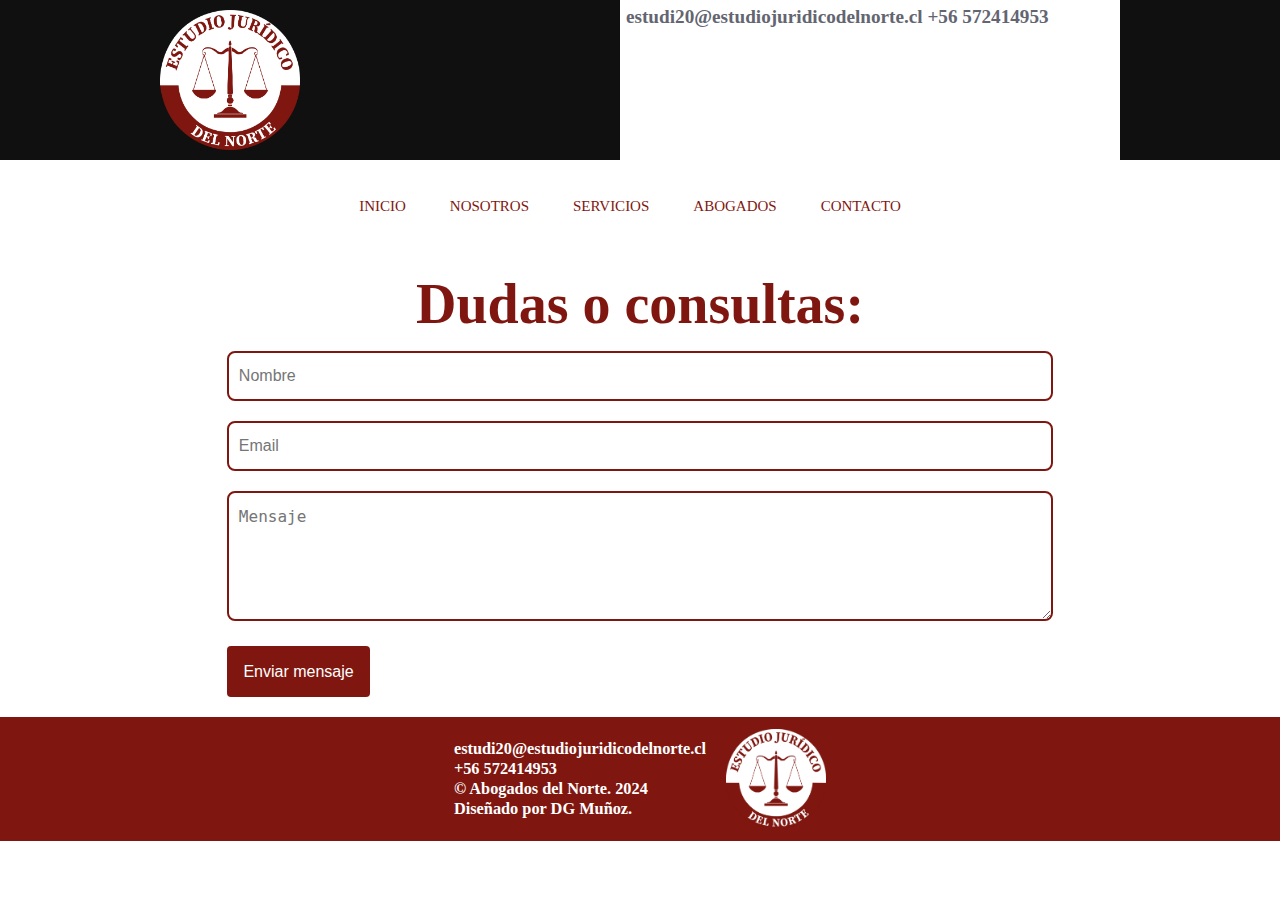
<file: contacto.html>
<!DOCTYPE html>
<html lang="es">
<head>
    <meta charset="UTF-8">
    <meta name="viewport" content="width=device-width, initial-scale=1.0">
    <title>Obersvatorio de Economía Circular de Tarpacá</title>
    <link rel="stylesheet" href="contacto.css">
    <link rel="shortcut icon" href="imagenes/Observatorio de Economía Circular de Tarapacá (PNG).png" type="image/x-icon">
</head>
<body>
    <header class="header">
        <div hrf="#" class="logo">
            <img class="logo_Obersvatorio" src="assets/Estudio juridico del Norte (PNG).png"
            alt="Logo principal" width="140px" height="140px">
        </div>
        <div class="col-lg-9">
            <div class="row bg-white border-bottom d-none d-lg-flex">
                <div class="col-lg-7 text-left">
                    <div class="h-100 d-inline-flex align-items-center py-2 px-3">
                        <i class="fa fa-envelope text-primary mr-2"></i>
                        <h1>estudi20@estudiojuridicodelnorte.cl     +56 572414953</h1>
                    </div>
                </div>
    </header>
    <nav class="menu">
        <menu class="menu_contenido">
            <ul class="ul_menu">
                <a class="header__menú__link" href="index.html"><input class="btn" id="btn-inicio" type="button" value="INICIO"></input></a>
                <a class="header__menú__link" href="nosotros.html"><input class="btn" id="btn-nosotros" type="button" value="NOSOTROS"></input></a>
                <a class="header__menú__link" href="servicios.html"><input class="btn" id="btn-servicios" type="button" value="SERVICIOS"></input></a>
                <a class="header__menú__link" href="abogados.html"><input class="btn" id="btn-investigadores" type="button" value="ABOGADOS"></input></a>
                <a class="header__menú__link" href="contacto.html"><input class="btn" id="btn-contacto" type="button" value="CONTACTO"></input></a>
            </ul  class="ul_menu">
        </menu>
    </nav>
    </header>

    <div class="Contenido_central">
        <div class="contenido-contacto">
            <div class="info-contacto">
                <form action="https://mail.google.com/mail/u/0/?hl=es#inbox/FMfcgzQVzFNjGwbXRwHNvhDhVmlLCmXs" method="post" autocomplete="off">
                    <h1><title class="Título_contenido">Dudas o consultas:</title></h1>
                    <input type="text" name="nombre"
                    placeholder="Nombre"
                    class="campo">
                    <input type="text" name="gmail"
                    placeholder="Email"
                    class="campo">
                    <textarea name="mensaje"
                    placeholder="Mensaje"></textarea>

                    <input class="btn_enviar" type="submit" id="btn-enviar" type="button" name="enviar" value="Enviar mensaje"></input>
                </form> 
            </div>

            
        </div>
   
    </div>
    
</body>

<footer class="footer">
    <div class="contenido_footer">
        <h2 class="footer_text_contenido">
            <div class="derechos_de_autor_text">
                <h1><p class="p_footer">estudi20@estudiojuridicodelnorte.cl</p>
                    <p class="p_footer">+56 572414953</p>
                    <p class="p_footer">© Abogados del Norte. 2024</p>
                    <p class="p_footer">Diseñado por DG Muñoz.</p>
                </h1>
            </div>
            <img class="presentación__logo__pastel" src="assets/Estudio juridico del Norte (PNG).png" alt="Logo">

        </h2>
    </div>
</footer>
</html>
</file>
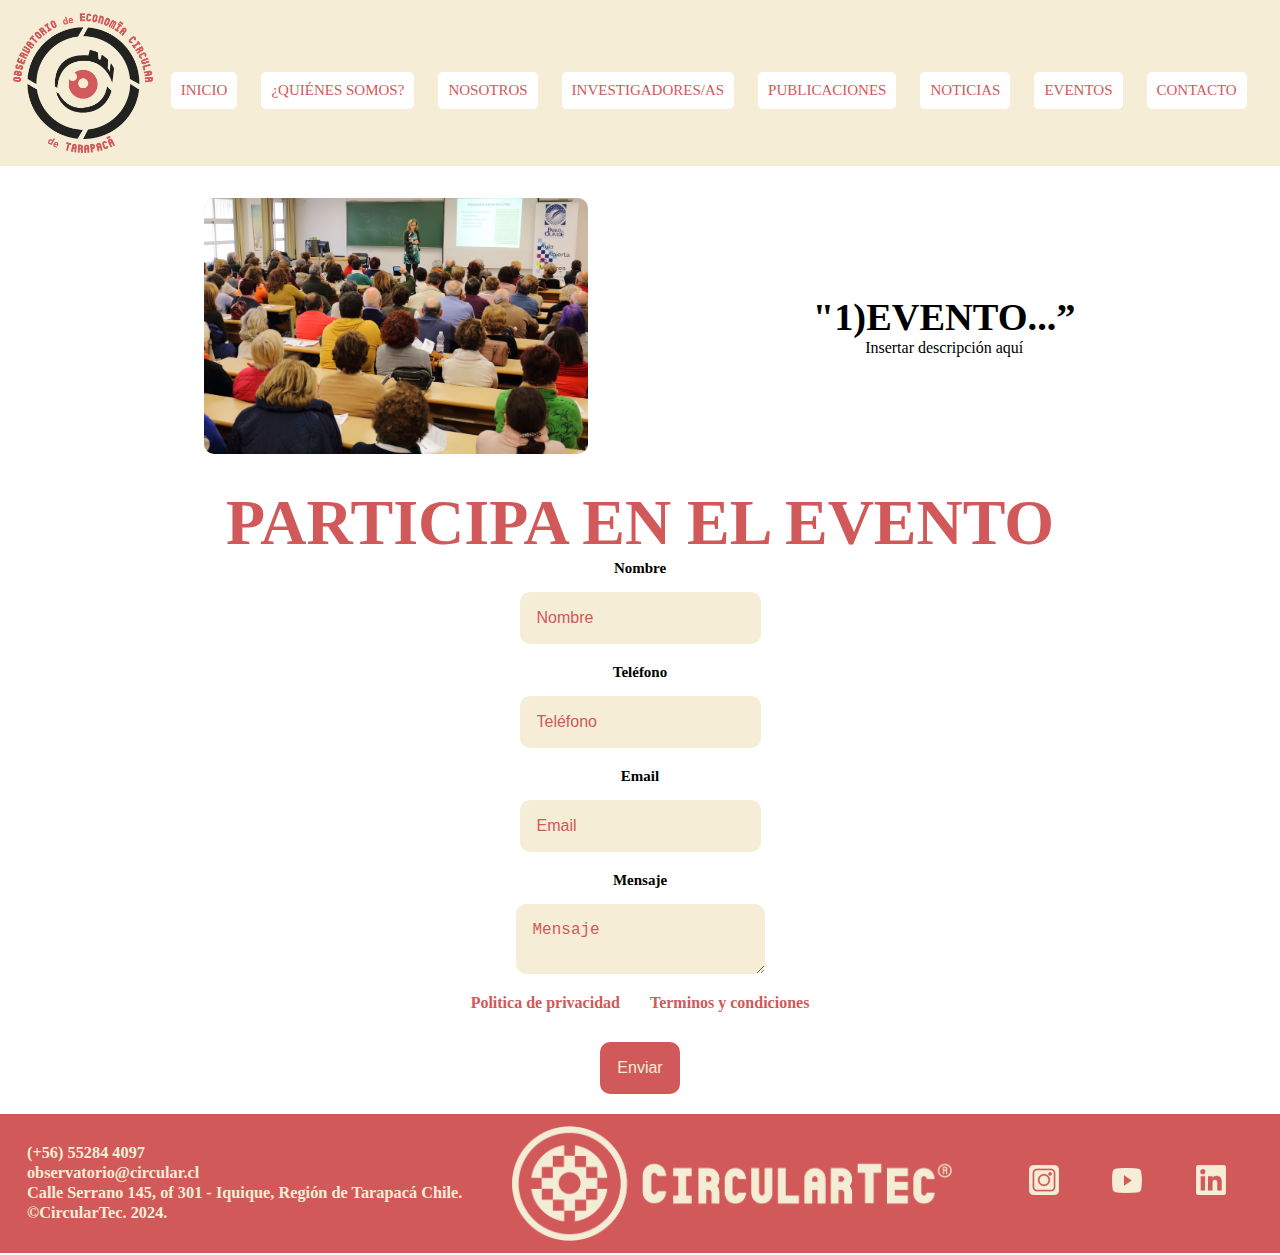
<file: eventos.html>
<!DOCTYPE html>
<html lang="es">
<head>
    <meta charset="UTF-8">
    <meta name="viewport" content="width=device-width, initial-scale=1.0">
    <title>Obersvatorio de Economía Circular de Tarpacá</title>
    <link rel="stylesheet" href="eventos.css">
    <link rel="shortcut icon" href="imagenes/Observatorio de Economía Circular de Tarapacá (PNG).png" type="image/x-icon">
</head>
<body>
    <header class="header">
        <div hrf="#" class="logo">
            <img class="logo_Obersvatorio" src="imagenes/Observatorio de Economía Circular de Tarapacá (PNG).png" 
            alt="Logo principal" width="140px" height="140px">
        </div>
        <nav class="menu">
            <menu class="menu_contenido">
                <ul class="ul_menu">
                    <a class="header__menú__link" href="index.html"><input class="btn" id="btn-inicio" type="button" value="INICIO"></input></a>
                    <a class="header__menú__link" href="quienes somos.html"><input class="btn" id="btn-inico" type="button" value="¿QUIÉNES SOMOS?"></input></a>
                    <a class="header__menú__link" href="nosotros.html"><input class="btn" id="btn-nosotros" type="button" value="NOSOTROS"></input></a>
                    <a class="header__menú__link" href="investigadores.html"><input class="btn" id="btn-investigadores" type="button" value="INVESTIGADORES/AS"></input></a>
                    <a class="header__menú__link" href="publicaciones.html"><input class="btn" id="btn-publicaciones" type="button" value="PUBLICACIONES"></input></a>
                    <a class="header__menú__link" href="noticias.html"><input class="btn" id="btn-noticias" type="button" value="NOTICIAS"></input></a>
                    <a class="header__menú__link" href="eventos.html"><input class="btn" id="btn-eventos" type="button" value="EVENTOS"></input></a>
                    <a class="header__menú__link" href="contacto.html"><input class="btn" id="btn-contacto" type="button" value="CONTACTO"></input></a>
                </ul  class="ul_menu">
            </menu>
        </nav>
    </header>

    <div class="Contenido_de_lado">

        <div class="contenido">

            <img class="imagen" src="imagenes/Seminario.jpeg" alt="Imagen del Seminario">
            <div>
                <h1><strong class="Titulo_evento">"1)EVENTO...”</strong></h1>
                <p class="Parrafo_evento">Insertar descripción aquí</p>
            </div>

        </div>

    
    </div>

    <div class="Contenido_de_lado_Postulaciones">

        <div class="contenido">

        </div>

    </div>


        <section class="presentación_contenido">
        
            <div>
                <h1><title class="Título_contenido">PARTICIPA EN EL EVENTO</title></h1>
            </div>
        </section>

        <div class="Contenido_de_lado_Postulaciones">

            <div class="contenido">
<form class="form_Participa" action="https://mail.google.com/mail/u/0/?hl=es#inbox/FMfcgzQVzFNjGwbXRwHNvhDhVmlLCmXs" method="post">
    <h1><strong><tittle class="Título_Postulaciones"></tittle></strong></h1>

    <div class="input-group">

        <label form="nombre">Nombre</label>
        <input type="text" name="nombre" id="nombre" placeholder="Nombre">

        <label form="nombre">Teléfono</label>
        <input type="tel" name="phone" id="phone" placeholder="Teléfono">

        <label form="email">Email</label>
        <input type="email" name="email" id="email" placeholder="Email">

        <label form="Mensaje">Mensaje</label>
        <textarea type="message" name="message" id="menssage" placeholder="Mensaje"></textarea>
        
        <div class="form-text">
            <a href="#">Politica de privacidad</a>
            <a href="#">Terminos y condiciones</a>
        </div>
        <input class="btn_enviar" type="submit" value="Enviar">

        <input type="hidden" name="_next" value="http://127.0.0.1:5500/eventos.html?nombre=&phone=&email=&message=#">
        <input type="hidden" name="_captcha" value="falso">
    </div>
</form>

            </div>
    
    
</body>

<footer class="footer">
    <div class="contenido_footer">
        <h2 class="footer_text_contenido">
            <div class="derechos_de_autor_text">
                <h1><p class="p_footer">(+56) 55284 4097</p>
                    <p class="p_footer">observatorio@circular.cl</p>
                    <p class="p_footer">Calle Serrano 145, of 301 - Iquique, Región de Tarapacá Chile.</p>
                    <p class="p_footer">©CircularTec. 2024.</p>
                </h1>
            </div>
            <img class="presentación__logo__pastel" src="imagenes/Logo-circulartec-(Color pastel).png" alt="Logo circulartec">
            <div class="presentación__enlaces__iconos">
                <a href="https://www.instagram.com/circulartec/">
                    <img src="imagenes/iconos/Instagram (color pastel).png" alt="Instagram icono" width="30x" height="30px"></a>
                    <a href="https://www.youtube.com/@CircularTec">
                    <img src="imagenes/iconos/youtube (color pastel).png" alt="Youtube icono" width="30px" height="25px"></a>
                    <a href="https://www.linkedin.com/company/circulartecchile/posts/?feedView=all">
                    <img src="imagenes/iconos/linkedin (color pastel).png" alt="Linkedin icono" width="30px" height="30px"></a>
            </div>
        </h2>
    </div>
</footer>

</html>
</file>
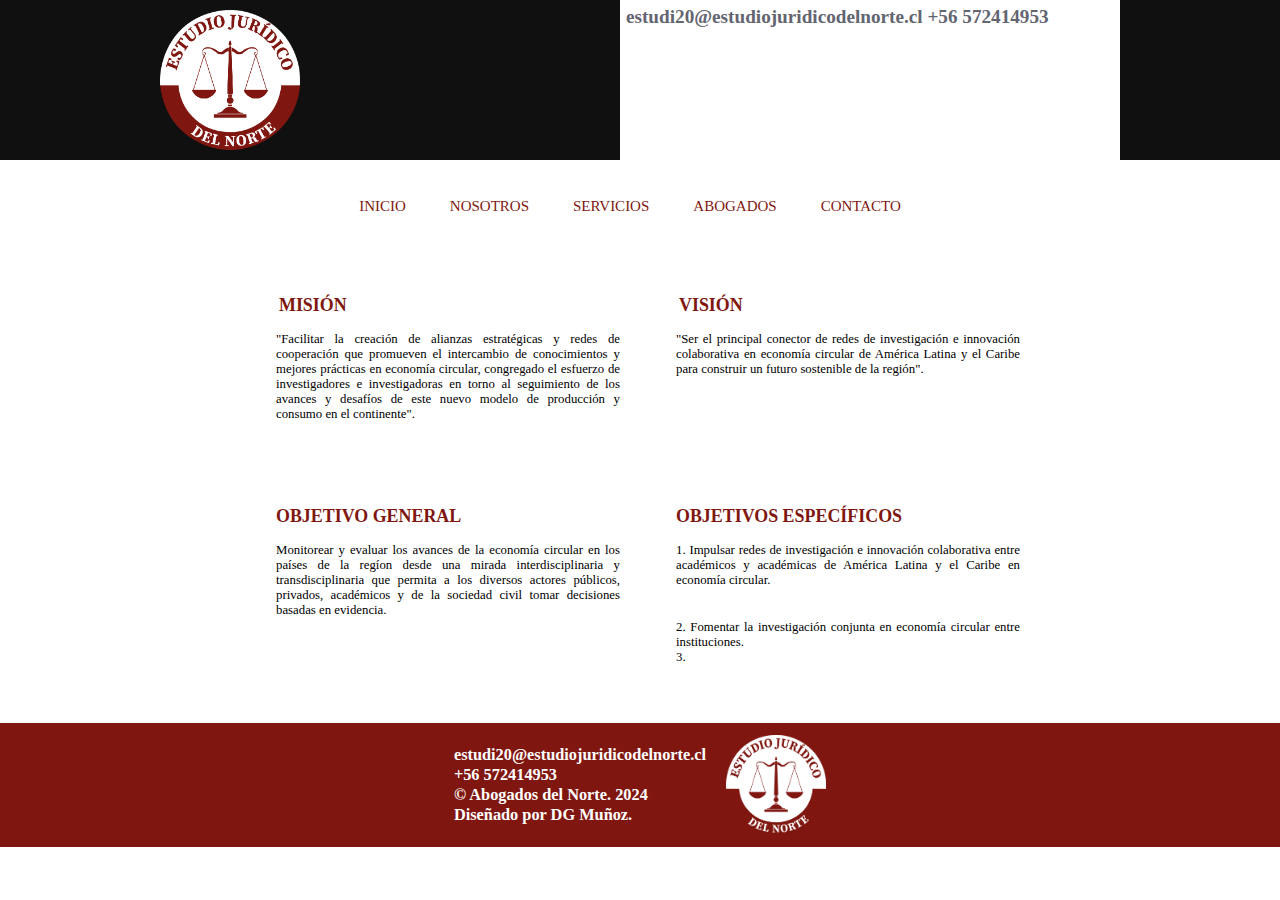
<file: nosotros.html>
<!DOCTYPE html>
<html lang="es">
<head>
    <meta charset="UTF-8">
    <meta name="viewport" content="width=device-width, initial-scale=1.0">
    <title>Obersvatorio de Economía Circular de Tarpacá</title>
    <link rel="stylesheet" href="nosotros.css">
    <link rel="shortcut icon" href="assets/Estudio juridico del Norte (PNG).png" type="image/x-icon">
</head>
<body>
    <header class="header">
        <div hrf="#" class="logo">
            <img class="logo_Obersvatorio" src="assets/Estudio juridico del Norte (PNG).png"
            alt="Logo principal" width="140px" height="140px">
        </div>
        <div class="col-lg-9">
            <div class="row bg-white border-bottom d-none d-lg-flex">
                <div class="col-lg-7 text-left">
                    <div class="h-100 d-inline-flex align-items-center py-2 px-3">
                        <i class="fa fa-envelope text-primary mr-2"></i>
                        <h1>estudi20@estudiojuridicodelnorte.cl     +56 572414953</h1>
                    </div>
                </div>
    </header>
    <nav class="menu">
        <menu class="menu_contenido">
            <ul class="ul_menu">
                <a class="header__menú__link" href="index.html"><input class="btn" id="btn-inicio" type="button" value="INICIO"></input></a>
                <a class="header__menú__link" href="nosotros.html"><input class="btn" id="btn-nosotros" type="button" value="NOSOTROS"></input></a>
                <a class="header__menú__link" href="servicios.html"><input class="btn" id="btn-servicios" type="button" value="SERVICIOS"></input></a>
                <a class="header__menú__link" href="abogados.html"><input class="btn" id="btn-investigadores" type="button" value="ABOGADOS"></input></a>
                <a class="header__menú__link" href="contacto.html"><input class="btn" id="btn-contacto" type="button" value="CONTACTO"></input></a>
            </ul  class="ul_menu">
        </menu>
    </nav>
    
    <div class="Contenido_nosotros">
        <div class="contenedor_nosotros_1">

            <div class="text_contenido_1">
                <div class="text">
                    <h1><title class="Título_contenido">MISIÓN</title></h1>
                    <p class="Párrafo_contenido">"Facilitar la creación de alianzas estratégicas y redes de cooperación que promueven el intercambio de conocimientos y mejores prácticas en economía circular,
                         congregado el esfuerzo de investigadores e investigadoras en torno al seguimiento de los avances y desafíos de este nuevo modelo de producción y consumo en el continente".</p>
                </div>
            </div>
    
            <div class="text_contenido_2">
                <div class="text">
                    <h1><title class="Título_contenido">VISIÓN</title></h1>
                    <p class="Párrafo_contenido">"Ser el principal conector de redes de investigación e innovación colaborativa en economía circular de América Latina y el Caribe para construir un futuro sostenible de la región".</p>
                </div>
            </div>
                
        </div>
    
    
        <div class="contenedor_nosotros_2">
    
            <div class="text_contenido_3">
                <div class="text">
                    <h1><tittle class="Título_contenido_2">OBJETIVO GENERAL</tittle></h1>
                    <p class="Párrafo_contenido_2">Monitorear y evaluar los avances de la economía circular en los países de la regíon desde una mirada
                        interdisciplinaria y transdisciplinaria que permita a los diversos actores públicos,
                        privados, académicos y de la sociedad civil tomar decisiones basadas en evidencia.</p>
                </div>
            </div>
            
    
            <div class="text_contenido_4">
                <div class="text">
                    <h1><tittle class="Título_contenido_2">OBJETIVOS ESPECÍFICOS</tittle></h1>
                    <p class="Párrafo_contenido_2">1. Impulsar redes de investigación e innovación colaborativa entre académicos y académicas de América Latina y
                        el Caribe en economía circular.</p><p>2. Fomentar la investigación conjunta en economía circular entre instituciones.</p><p>3.</p>
                </div>
            </div>
           
        </div>
    </div>
    
</body>


<footer class="footer">
    <div class="contenido_footer">
        <h2 class="footer_text_contenido">
            <div class="derechos_de_autor_text">
                <h1><p class="p_footer">estudi20@estudiojuridicodelnorte.cl</p>
                    <p class="p_footer">+56 572414953</p>
                    <p class="p_footer">© Abogados del Norte. 2024</p>
                    <p class="p_footer">Diseñado por DG Muñoz.</p>
                </h1>
            </div>
            <img class="presentación__logo__pastel" src="assets/Estudio juridico del Norte (PNG).png" alt="Logo">

        </h2>
    </div>
</footer>
</html>
</file>
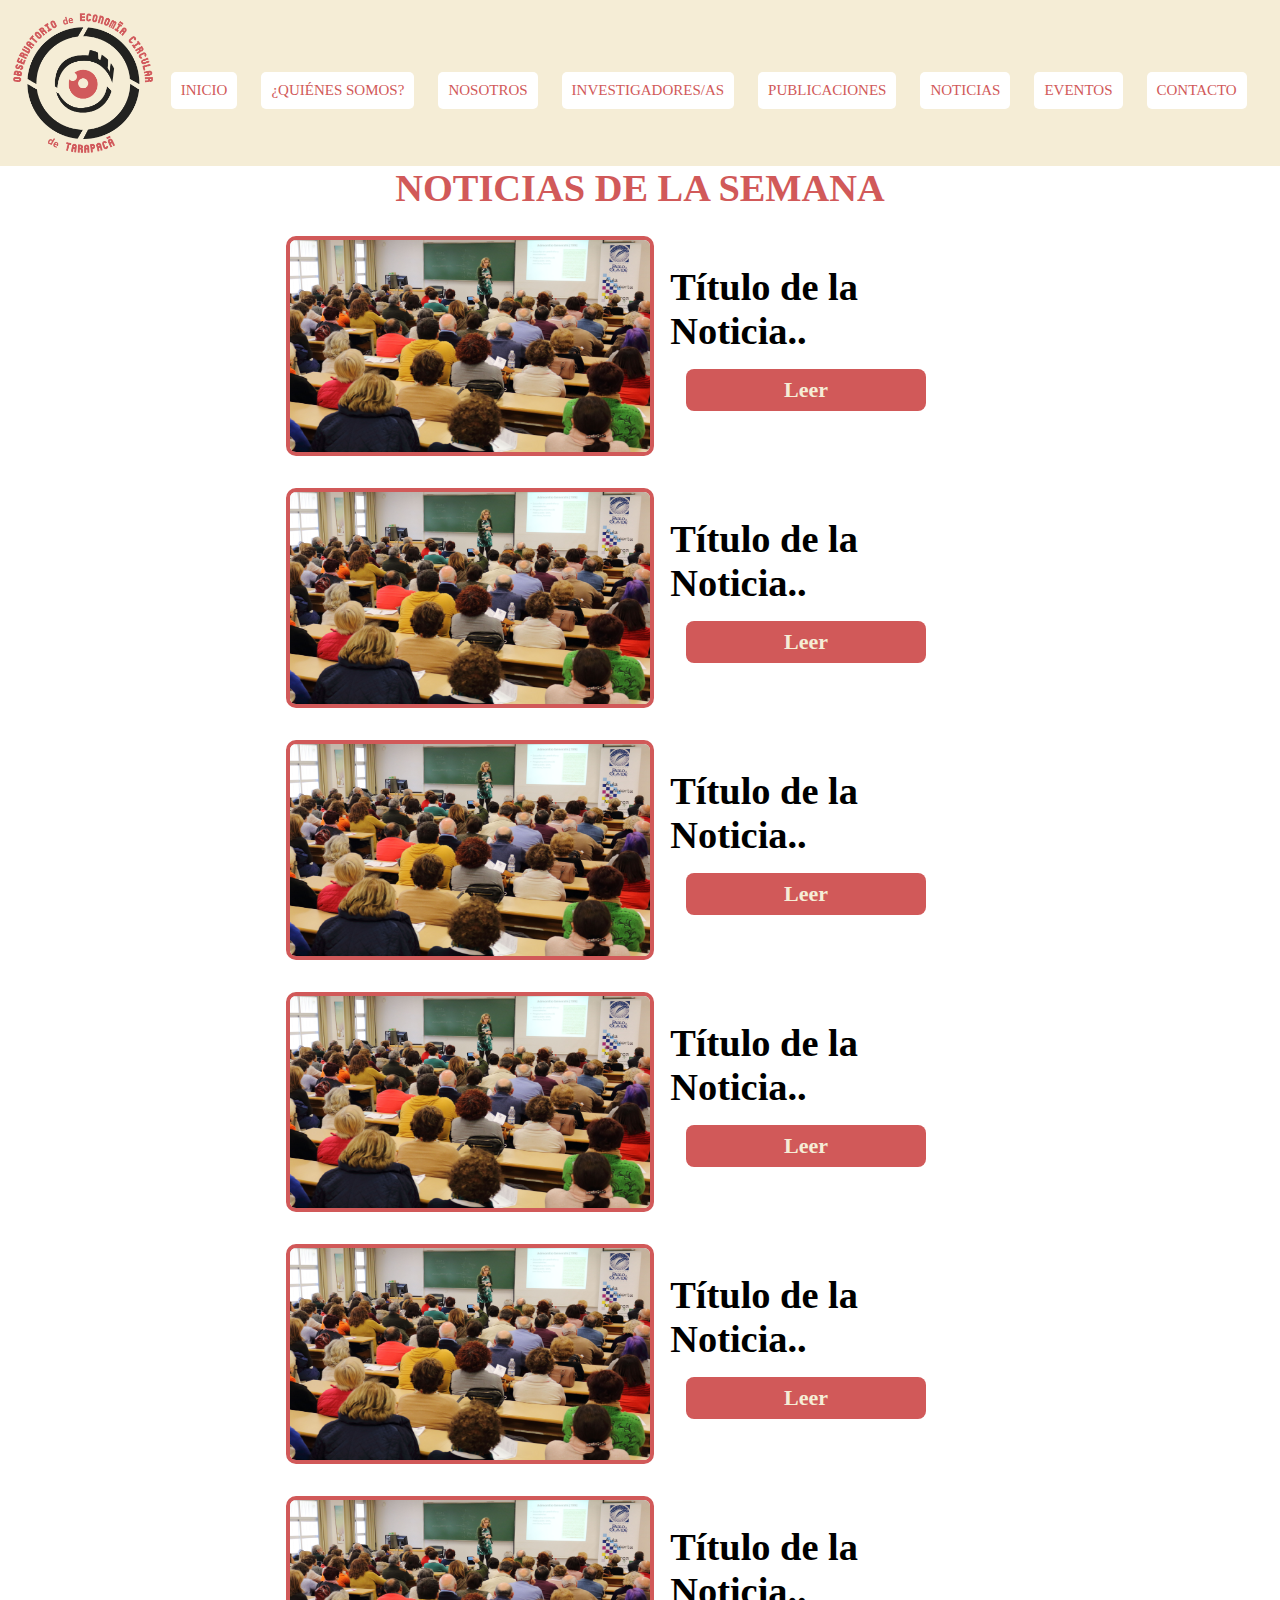
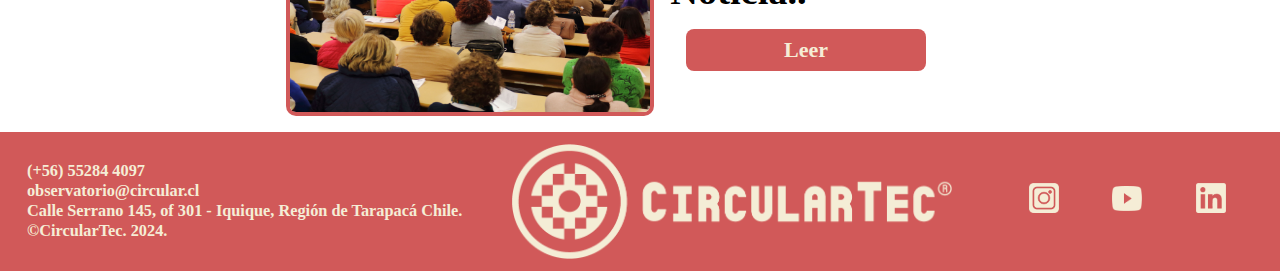
<file: noticias.html>
<!DOCTYPE html>
<html lang="es">
<head>
    <meta charset="UTF-8">
    <meta name="viewport" content="width=device-width, initial-scale=1.0">
    <title>Obersvatorio de Economía Circular de Tarpacá</title>
    <link rel="stylesheet" href="noticias.css">
    <link rel="shortcut icon" href="imagenes/Observatorio de Economía Circular de Tarapacá (PNG).png" type="image/x-icon">
</head>
<body>
    <header class="header">
        <div hrf="#" class="logo">
            <img class="logo_Obersvatorio" src="imagenes/Observatorio de Economía Circular de Tarapacá (PNG).png" 
            alt="Logo principal" width="140px" height="140px">
        </div>
        <nav class="menu">
            <menu class="menu_contenido">
                <ul class="ul_menu">
                    <a class="header__menú__link" href="index.html"><input class="btn" id="btn-inicio" type="button" value="INICIO"></input></a>
                    <a class="header__menú__link" href="quienes somos.html"><input class="btn" id="btn-inico" type="button" value="¿QUIÉNES SOMOS?"></input></a>
                    <a class="header__menú__link" href="nosotros.html"><input class="btn" id="btn-nosotros" type="button" value="NOSOTROS"></input></a>
                    <a class="header__menú__link" href="investigadores.html"><input class="btn" id="btn-investigadores" type="button" value="INVESTIGADORES/AS"></input></a>
                    <a class="header__menú__link" href="publicaciones.html"><input class="btn" id="btn-publicaciones" type="button" value="PUBLICACIONES"></input></a>
                    <a class="header__menú__link" href="noticias.html"><input class="btn" id="btn-noticias" type="button" value="NOTICIAS"></input></a>
                    <a class="header__menú__link" href="eventos.html"><input class="btn" id="btn-eventos" type="button" value="EVENTOS"></input></a>
                    <a class="header__menú__link" href="contacto.html"><input class="btn" id="btn-contacto" type="button" value="CONTACTO"></input></a>
                </ul  class="ul_menu">
            </menu>
        </nav>
    </header>

    <span class="section-subtitulo"><h1><tittle class="Título_contenido">NOTICIAS DE LA SEMANA</tittle></h1></span>
<h2 class="Subtítulo_contenido"></h2>
<section class="menu_contenido_th-grid" id="menú">
<div class="Contenido_de_lado_1">

    
    <nav class="menú_ver">
        <ul class="menú_horizontal">
            <img class="imagen" src="imagenes/Seminario.jpeg" alt="Imagen de noticias">
            <li><div class="párrafo">
                <h1><strong class="titulo_noticia">Título de la Noticia..</strong></h1>
                <a href="#"><button class="btn_Ver"><h1 class="btn_Ver_nombre"><strong>Leer</strong></h1></button></a>
                <ul class="menú_vertical">
                    <li><a href="#">Subtítulo<p>Fecha de publicación...</p>
                    <p>Párrafo de descripción...</p></a></li>
                </ul>
            </div></li>
        </ul>
    </nav>

    <nav class="menú_ver">
        <ul class="menú_horizontal">
            <img class="imagen" src="imagenes/Seminario.jpeg" alt="Imagen de noticias">
            <li><div class="párrafo">
                <h1><strong class="titulo_noticia">Título de la Noticia..</strong></h1>
                <a href="#"><button class="btn_Ver"><h1 class="btn_Ver_nombre"><strong>Leer</strong></h1></button></a>
                <ul class="menú_vertical">
                    <li><a href="#">Subtítulo<p>Fecha de publicación...</p>
                    <p>Párrafo de descripción...</p></a></li>
                </ul>
            </div></li>
        </ul>
    </nav>

    <nav class="menú_ver">
        <ul class="menú_horizontal">
            <img class="imagen" src="imagenes/Seminario.jpeg" alt="Imagen de noticias">
            <li><div class="párrafo">
                <h1><strong class="titulo_noticia">Título de la Noticia..</strong></h1>
                <a href="#"><button class="btn_Ver"><h1 class="btn_Ver_nombre"><strong>Leer</strong></h1></button></a>
                <ul class="menú_vertical">
                    <li><a href="#">Subtítulo<p>Fecha de publicación...</p>
                    <p>Párrafo de descripción...</p></a></li>
                </ul>
            </div></li>
        </ul>
    </nav>

    <nav class="menú_ver">
        <ul class="menú_horizontal">
            <img class="imagen" src="imagenes/Seminario.jpeg" alt="Imagen de noticias">
            <li><div class="párrafo">
                <h1><strong class="titulo_noticia">Título de la Noticia..</strong></h1>
                <a href="#"><button class="btn_Ver"><h1 class="btn_Ver_nombre"><strong>Leer</strong></h1></button></a>
                <ul class="menú_vertical">
                    <li><a href="#">Subtítulo<p>Fecha de publicación...</p>
                    <p>Párrafo de descripción...</p></a></li>
                </ul>
            </div></li>
        </ul>
    </nav>

    <nav class="menú_ver">
        <ul class="menú_horizontal">
            <img class="imagen" src="imagenes/Seminario.jpeg" alt="Imagen de noticias">
            <li><div class="párrafo">
                <h1><strong class="titulo_noticia">Título de la Noticia..</strong></h1>
                <a href="#"><button class="btn_Ver"><h1 class="btn_Ver_nombre"><strong>Leer</strong></h1></button></a>
                <ul class="menú_vertical">
                    <li><a href="#">Subtítulo<p>Fecha de publicación...</p>
                    <p>Párrafo de descripción...</p></a></li>
                </ul>
            </div></li>
        </ul>
    </nav>

    <nav class="menú_ver">
        <ul class="menú_horizontal">
            <img class="imagen" src="imagenes/Seminario.jpeg" alt="Imagen de noticias">
            <li><div class="párrafo">
                <h1><strong class="titulo_noticia">Título de la Noticia..</strong></h1>
                <a href="#"><button class="btn_Ver"><h1 class="btn_Ver_nombre"><strong>Leer</strong></h1></button></a>
                <ul class="menú_vertical">
                    <li><a href="#">Subtítulo<p>Fecha de publicación...</p>
                    <p>Párrafo de descripción...</p></a></li>
                </ul>
            </div></li>
        </ul>
    </nav>

</div>
</section>

    
</body>

<footer class="footer">
    <div class="contenido_footer">
        <h2 class="footer_text_contenido">
            <div class="derechos_de_autor_text">
                <h1><p class="p_footer">(+56) 55284 4097</p>
                    <p class="p_footer">observatorio@circular.cl</p>
                    <p class="p_footer">Calle Serrano 145, of 301 - Iquique, Región de Tarapacá Chile.</p>
                    <p class="p_footer">©CircularTec. 2024.</p>
                </h1>
            </div>
            <img class="presentación__logo__pastel" src="imagenes/Logo-circulartec-(Color pastel).png" alt="Logo circulartec">
            <div class="presentación__enlaces__iconos">
                <a href="https://www.instagram.com/circulartec/">
                    <img src="imagenes/iconos/Instagram (color pastel).png" alt="Instagram icono" width="30x" height="30px"></a>
                    <a href="https://www.youtube.com/@CircularTec">
                    <img src="imagenes/iconos/youtube (color pastel).png" alt="Youtube icono" width="30px" height="25px"></a>
                    <a href="https://www.linkedin.com/company/circulartecchile/posts/?feedView=all">
                    <img src="imagenes/iconos/linkedin (color pastel).png" alt="Linkedin icono" width="30px" height="30px"></a>
            </div>
        </h2>
    </div>
</footer>
</html>
</file>
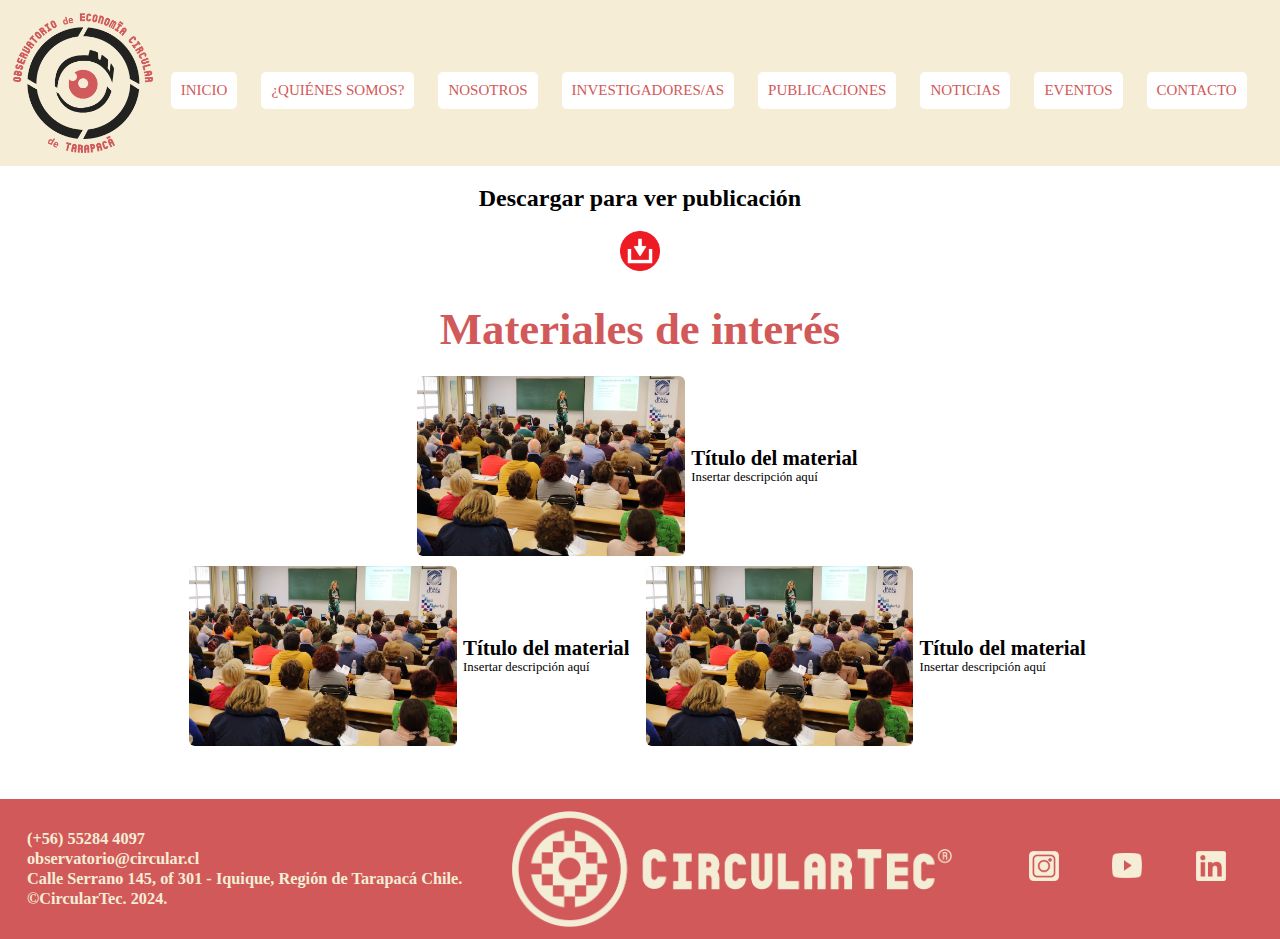
<file: publicaciones.html>
<!DOCTYPE html>
<html lang="es">
<head>
    <meta charset="UTF-8">
    <meta name="viewport" content="width=device-width, initial-scale=1.0">
    <title>Obersvatorio de Economía Circular de Tarpacá</title>
    <link rel="stylesheet" href="publicaciones.css">
    <link rel="shortcut icon" href="imagenes/Observatorio de Economía Circular de Tarapacá (PNG).png" type="image/x-icon">
</head>
<body>
    <header class="header">
        <div hrf="#" class="logo">
            <img class="logo_Obersvatorio" src="imagenes/Observatorio de Economía Circular de Tarapacá (PNG).png" 
            alt="Logo principal" width="140px" height="140px">
        </div>
        <nav class="menu">
            <menu class="menu_contenido">
                <ul class="ul_menu">
                    <a class="header__menú__link" href="index.html"><input class="btn" id="btn-inicio" type="button" value="INICIO"></input></a>
                    <a class="header__menú__link" href="quienes somos.html"><input class="btn" id="btn-inico" type="button" value="¿QUIÉNES SOMOS?"></input></a>
                    <a class="header__menú__link" href="nosotros.html"><input class="btn" id="btn-nosotros" type="button" value="NOSOTROS"></input></a>
                    <a class="header__menú__link" href="investigadores.html"><input class="btn" id="btn-investigadores" type="button" value="INVESTIGADORES/AS"></input></a>
                    <a class="header__menú__link" href="publicaciones.html"><input class="btn" id="btn-publicaciones" type="button" value="PUBLICACIONES"></input></a>
                    <a class="header__menú__link" href="noticias.html"><input class="btn" id="btn-noticias" type="button" value="NOTICIAS"></input></a>
                    <a class="header__menú__link" href="eventos.html"><input class="btn" id="btn-eventos" type="button" value="EVENTOS"></input></a>
                    <a class="header__menú__link" href="contacto.html"><input class="btn" id="btn-contacto" type="button" value="CONTACTO"></input></a>
                </ul  class="ul_menu">
            </menu>
        </nav>
    </header>

<h1><di class="Contenido_publicaciones">Descargar para ver publicación</di></h1>

<a class="Descargar_publicaciones_gratis" href="" value="Descargar listado de publicaciones">
    <img src="imagenes/iconos/descargar.png" alt="Descargar gratis"  width="40px" height="40px"></a>


        <div class="Contenido_de_lado">

        </div>

        <div>
            <h1><tittle class="Título_contenido_1">Materiales de interés</tittle></h1>
        </div>

        <div class="Contenido_de_lado_2">
            <div class="contenido_2">

                <img class="imagen_2" src="imagenes/Seminario.jpeg" alt="Imagen del Seminario">
                <div>
                    <h1 class="titulo_material"><strong>Título del material</strong></h1>
                    <p class="Parrafo_material">Insertar descripción aquí</p>
                </div>

            </div>

            <div class="contenido_2">

                <img class="imagen_2" src="imagenes/Seminario.jpeg" alt="Imagen del Seminario">
                <div>
                    <h1 class="titulo_material"><strong>Título del material</strong></h1>
                    <p  class="Parrafo_material">Insertar descripción aquí</p>
                </div>

            </div>

            <div class="contenido_2">

                <img class="imagen_2" src="imagenes/Seminario.jpeg" alt="Imagen del Seminario">
                <div>
                    <h1 class="titulo_material"><strong>Título del material</strong></h1>
                    <p class="Parrafo_material">Insertar descripción aquí</p>
                </div>

            </div>

        </div>

    
    
    
</body>

<footer class="footer">
    <div class="contenido_footer">
        <h2 class="footer_text_contenido">
            <div class="derechos_de_autor_text">
                <h1><p class="p_footer">(+56) 55284 4097</p>
                    <p class="p_footer">observatorio@circular.cl</p>
                    <p class="p_footer">Calle Serrano 145, of 301 - Iquique, Región de Tarapacá Chile.</p>
                    <p class="p_footer">©CircularTec. 2024.</p>
                </h1>
            </div>
            <img class="presentación__logo__pastel" src="imagenes/Logo-circulartec-(Color pastel).png" alt="Logo circulartec">
            <div class="presentación__enlaces__iconos">
                <a href="https://www.instagram.com/circulartec/">
                    <img src="imagenes/iconos/Instagram (color pastel).png" alt="Instagram icono" width="30x" height="30px"></a>
                    <a href="https://www.youtube.com/@CircularTec">
                    <img src="imagenes/iconos/youtube (color pastel).png" alt="Youtube icono" width="30px" height="25px"></a>
                    <a href="https://www.linkedin.com/company/circulartecchile/posts/?feedView=all">
                    <img src="imagenes/iconos/linkedin (color pastel).png" alt="Linkedin icono" width="30px" height="30px"></a>
            </div>
        </h2>
    </div>
</footer>

</html>
</file>
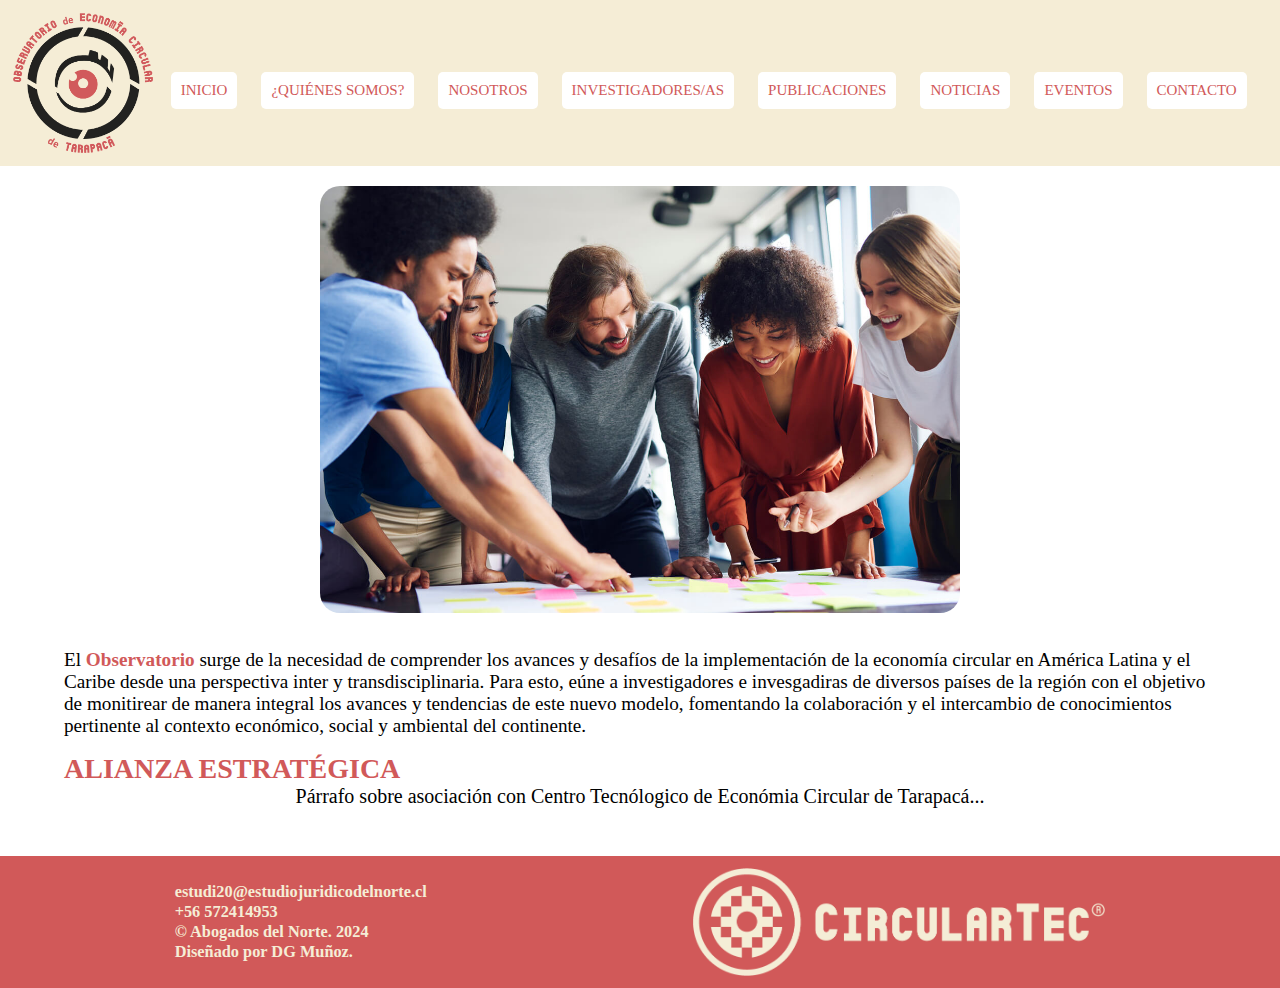
<file: quienes somos.html>
<!DOCTYPE html>
<html lang="es">
<head>
    <meta charset="UTF-8">
    <meta name="viewport" content="width=device-width, initial-scale=1.0">
    <title>Obersvatorio de Economía Circular de Tarpacá</title>
    <link rel="stylesheet" href="quienes somos.css">
    <link rel="shortcut icon" href="assets/Estudio juridico del Norte (PNG).png" type="image/x-icon">
</head>
<body>
    <header class="header">
        <div hrf="#" class="logo">
            <img class="logo_Obersvatorio" src="imagenes/Observatorio de Economía Circular de Tarapacá (PNG).png" 
            alt="Logo principal" width="140px" height="140px">
        </div>
        <nav class="menu">
            <menu class="menu_contenido">
                <ul class="ul_menu">
                    <a class="header__menú__link" href="index.html"><input class="btn" id="btn-inicio" type="button" value="INICIO"></input></a>
                    <a class="header__menú__link" href="quienes somos.html"><input class="btn" id="btn-inico" type="button" value="¿QUIÉNES SOMOS?"></input></a>
                    <a class="header__menú__link" href="nosotros.html"><input class="btn" id="btn-nosotros" type="button" value="NOSOTROS"></input></a>
                    <a class="header__menú__link" href="investigadores.html"><input class="btn" id="btn-investigadores" type="button" value="INVESTIGADORES/AS"></input></a>
                    <a class="header__menú__link" href="publicaciones.html"><input class="btn" id="btn-publicaciones" type="button" value="PUBLICACIONES"></input></a>
                    <a class="header__menú__link" href="noticias.html"><input class="btn" id="btn-noticias" type="button" value="NOTICIAS"></input></a>
                    <a class="header__menú__link" href="eventos.html"><input class="btn" id="btn-eventos" type="button" value="EVENTOS"></input></a>
                    <a class="header__menú__link" href="contacto.html"><input class="btn" id="btn-contacto" type="button" value="CONTACTO"></input></a>
                </ul  class="ul_menu">
            </menu>
        </nav>
    </header>

<section class="presentación_contenido_central">
    <div class="contenido_imagen_centrada">
        <img src="imagenes/trabajo-en-equipo.jpg" class="imagen_centrada" alt="imagen del equipo">
    </div>

    
        <div class="contenido_quienes_somos">
            <div class="contenido_párrafo">
                <p>El <strong class="Título-destaque">Observatorio</strong> surge de la necesidad de comprender los avances y desafíos de la implementación de la economía circular
                    en América Latina y el Caribe desde una perspectiva inter y transdisciplinaria. Para esto, eúne a investigadores e invesgadiras
                    de diversos países de la región con el objetivo de monitirear de manera integral los avances y tendencias de este nuevo modelo,
                    fomentando la colaboración y el intercambio de conocimientos pertinente al contexto económico, social y ambiental del continente.</p>
                </div>
        </div>

    
        <div class="contenido_alianza_estratégica">
            <div class="contenido_ae_título">
                <p><strong class="Título-destaque">ALIANZA ESTRATÉGICA</strong></p>
                <div class="contenido_ae_párrafo">
                    <p>Párrafo sobre asociación con Centro Tecnólogico de Económia Circular de Tarapacá...</p>
                </div>
                </div>
        </div>
</section>

</body>

<footer class="footer">
    <div class="contenido_footer">
        <h2 class="footer_text_contenido">
            <div class="derechos_de_autor_text">
                <h1><p class="p_footer">estudi20@estudiojuridicodelnorte.cl</p>
                    <p class="p_footer">+56 572414953</p>
                    <p class="p_footer">© Abogados del Norte. 2024</p>
                    <p class="p_footer">Diseñado por DG Muñoz.</p>
                </h1>
            </div>
            <img class="presentación__logo__pastel" src="imagenes/Logo-circulartec-(Color pastel).png" alt="Logo circulartec">

        </h2>
    </div>
</footer>

</html>
</file>
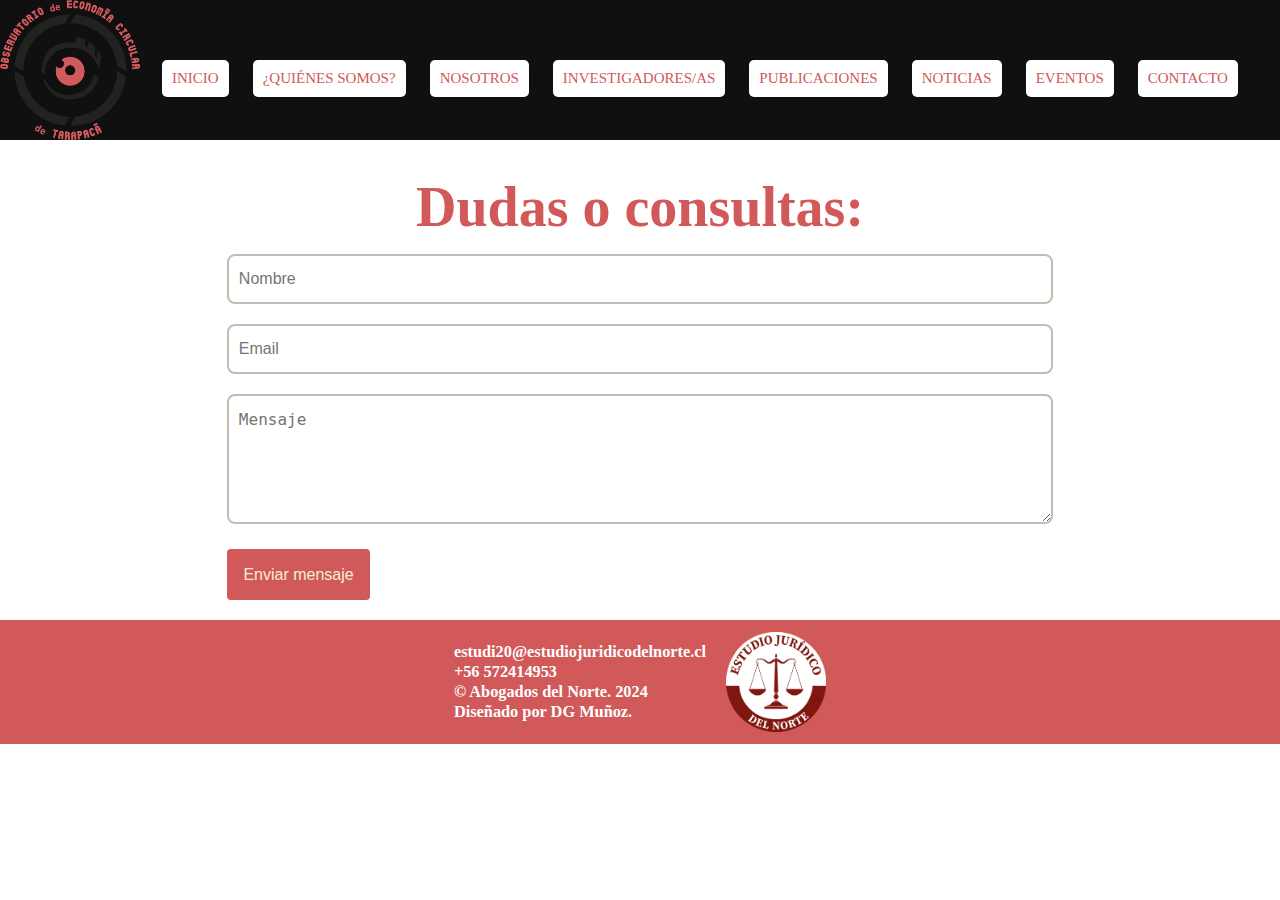
<file: Maqueta/contacto.html>
<!DOCTYPE html>
<html lang="es">
<head>
    <meta charset="UTF-8">
    <meta name="viewport" content="width=device-width, initial-scale=1.0">
    <title>Obersvatorio de Economía Circular de Tarpacá</title>
    <link rel="stylesheet" href="contacto.css">
    <link rel="shortcut icon" href="imagenes/Observatorio de Economía Circular de Tarapacá (PNG).png" type="image/x-icon">
</head>
<body>
    <header class="header">
        <div hrf="#" class="logo">
            <img class="logo_Obersvatorio" src="imagenes/Observatorio de Economía Circular de Tarapacá (PNG).png" 
            alt="Logo principal" width="140px" height="140px">
        </div>
        <nav class="menu">
            <menu class="menu_contenido">
                <ul class="ul_menu">
                    <a class="header__menú__link" href="index.html"><input class="btn" id="btn-inicio" type="button" value="INICIO"></input></a>
                    <a class="header__menú__link" href="quienes somos.html"><input class="btn" id="btn-inico" type="button" value="¿QUIÉNES SOMOS?"></input></a>
                    <a class="header__menú__link" href="nosotros.html"><input class="btn" id="btn-nosotros" type="button" value="NOSOTROS"></input></a>
                    <a class="header__menú__link" href="investigadores.html"><input class="btn" id="btn-investigadores" type="button" value="INVESTIGADORES/AS"></input></a>
                    <a class="header__menú__link" href="publicaciones.html"><input class="btn" id="btn-publicaciones" type="button" value="PUBLICACIONES"></input></a>
                    <a class="header__menú__link" href="noticias.html"><input class="btn" id="btn-noticias" type="button" value="NOTICIAS"></input></a>
                    <a class="header__menú__link" href="eventos.html"><input class="btn" id="btn-eventos" type="button" value="EVENTOS"></input></a>
                    <a class="header__menú__link" href="contacto.html"><input class="btn" id="btn-contacto" type="button" value="CONTACTO"></input></a>
                </ul  class="ul_menu">
            </menu>
        </nav>
    </header>

    <div class="Contenido_central">
        <div class="contenido-contacto">
            <div class="info-contacto">
                <form action="https://mail.google.com/mail/u/0/?hl=es#inbox/FMfcgzQVzFNjGwbXRwHNvhDhVmlLCmXs" method="post" autocomplete="off">
                    <h1><title class="Título_contenido">Dudas o consultas:</title></h1>
                    <input type="text" name="nombre"
                    placeholder="Nombre"
                    class="campo">
                    <input type="text" name="gmail"
                    placeholder="Email"
                    class="campo">
                    <textarea name="mensaje"
                    placeholder="Mensaje"></textarea>

                    <input class="btn_enviar" type="submit" id="btn-enviar" type="button" name="enviar" value="Enviar mensaje"></input>
                </form> 
            </div>

            
        </div>
   
    </div>
    
</body>

<footer class="footer">
    <div class="contenido_footer">
        <h2 class="footer_text_contenido">
            <div class="derechos_de_autor_text">
                <h1><p class="p_footer">estudi20@estudiojuridicodelnorte.cl</p>
                    <p class="p_footer">+56 572414953</p>
                    <p class="p_footer">© Abogados del Norte. 2024</p>
                    <p class="p_footer">Diseñado por DG Muñoz.</p>
                </h1>
            </div>
            <img class="presentación__logo__pastel" src="assets/Estudio juridico del Norte (PNG).png" alt="Logo">

        </h2>
    </div>
</footer>
</html>
</file>
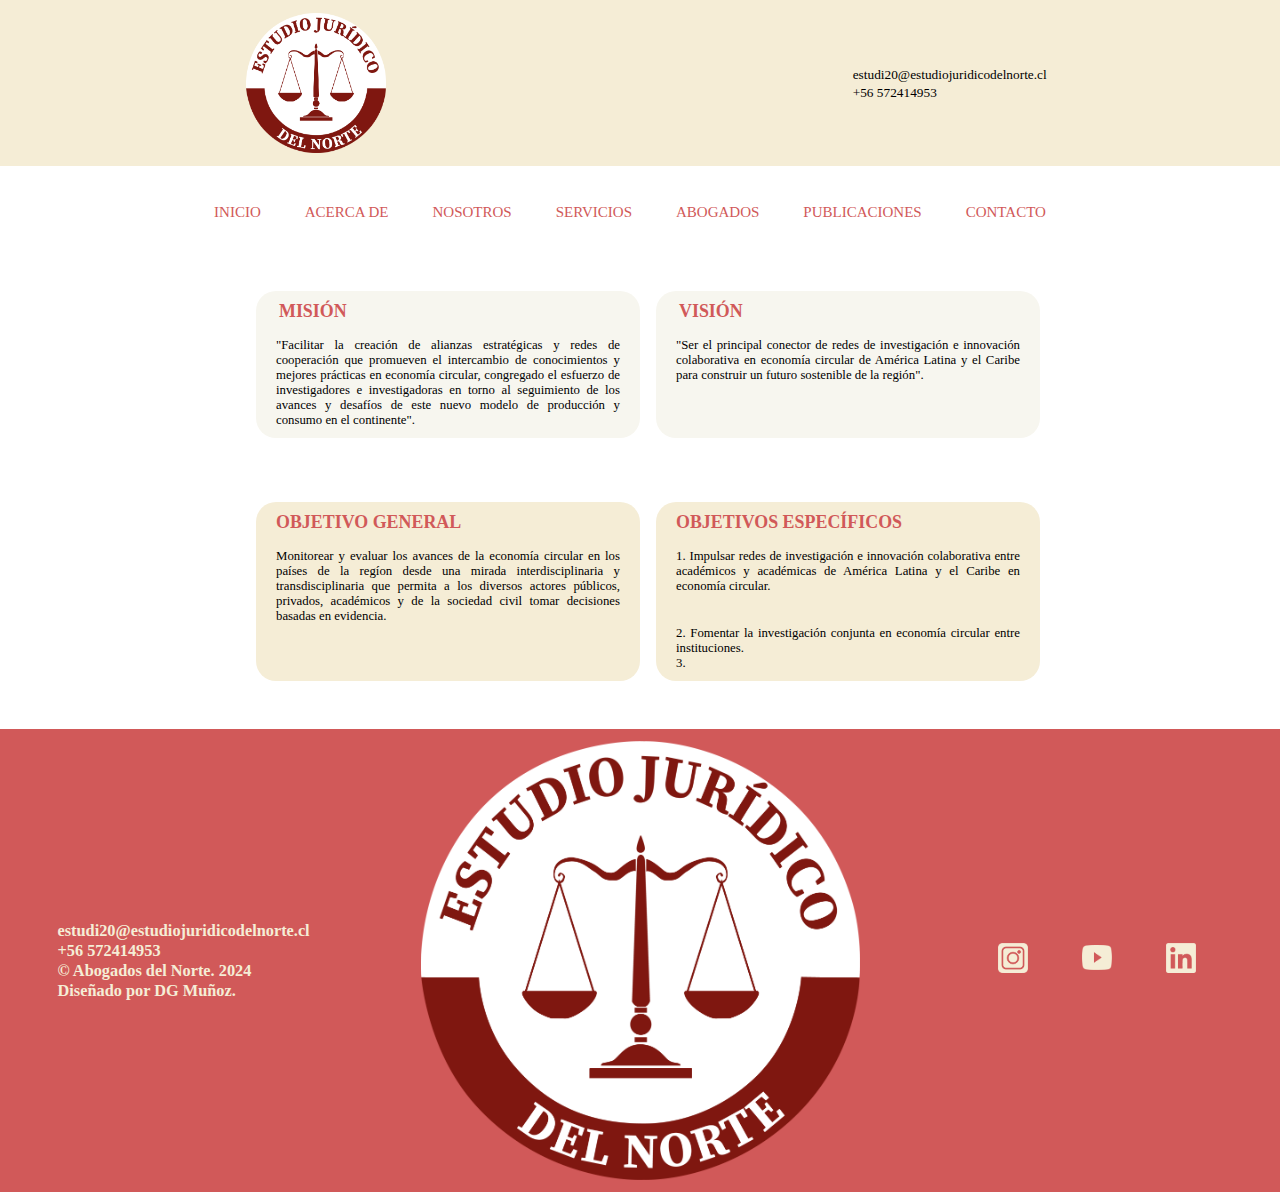
<file: Maqueta/nosotros.html>
<!DOCTYPE html>
<html lang="es">
<head>
    <meta charset="UTF-8">
    <meta name="viewport" content="width=device-width, initial-scale=1.0">
    <title>Obersvatorio de Economía Circular de Tarpacá</title>
    <link rel="stylesheet" href="nosotros.css">
    <link rel="shortcut icon" href="assets/Estudio juridico del Norte (PNG).png" type="image/x-icon">
</head>
<body>
    <header class="header">
        <div hrf="#" class="logo">
            <img class="logo_Obersvatorio" src="assets/Estudio juridico del Norte (PNG).png"
            alt="Logo principal" width="140px" height="140px">
        </div>
        <div class="col-lg-9">
            <div class="row bg-white border-bottom d-none d-lg-flex">
                <div class="col-lg-7 text-left">
                    <div class="h-100 d-inline-flex align-items-center py-2 px-3">
                        <i class="fa fa-envelope text-primary mr-2"></i>
                        <small>estudi20@estudiojuridicodelnorte.cl</small>
                    </div>
                    <div class="h-100 d-inline-flex align-items-center py-2 px-2">
                        <i class="fa fa-phone-alt text-primary mr-2"></i>
                        <small>+56 572414953</small>
                    </div>
                </div>
    </header>
    <nav class="menu">
        <menu class="menu_contenido">
            <ul class="ul_menu">
                <a class="header__menú__link" href="index.html"><input class="btn" id="btn-inicio" type="button" value="INICIO"></input></a>
                <a class="header__menú__link" href="quienes somos.html"><input class="btn" id="btn-inico" type="button" value="ACERCA DE"></input></a>
                <a class="header__menú__link" href="nosotros.html"><input class="btn" id="btn-nosotros" type="button" value="NOSOTROS"></input></a>
                <a class="header__menú__link" href="servicios.html"><input class="btn" id="btn-servicios" type="button" value="SERVICIOS"></input></a>
                <a class="header__menú__link" href="abogados.html"><input class="btn" id="btn-investigadores" type="button" value="ABOGADOS"></input></a>
                <a class="header__menú__link" href="publicaciones.html"><input class="btn" id="btn-publicaciones" type="button" value="PUBLICACIONES"></input></a>
                <a class="header__menú__link" href="contacto.html"><input class="btn" id="btn-contacto" type="button" value="CONTACTO"></input></a>
            </ul  class="ul_menu">
        </menu>
    </nav>
    
    <div class="Contenido_nosotros">
        <div class="contenedor_nosotros_1">

            <div class="text_contenido_1">
                <div class="text">
                    <h1><title class="Título_contenido">MISIÓN</title></h1>
                    <p class="Párrafo_contenido">"Facilitar la creación de alianzas estratégicas y redes de cooperación que promueven el intercambio de conocimientos y mejores prácticas en economía circular,
                         congregado el esfuerzo de investigadores e investigadoras en torno al seguimiento de los avances y desafíos de este nuevo modelo de producción y consumo en el continente".</p>
                </div>
            </div>
    
            <div class="text_contenido_2">
                <div class="text">
                    <h1><title class="Título_contenido">VISIÓN</title></h1>
                    <p class="Párrafo_contenido">"Ser el principal conector de redes de investigación e innovación colaborativa en economía circular de América Latina y el Caribe para construir un futuro sostenible de la región".</p>
                </div>
            </div>
                
        </div>
    
    
        <div class="contenedor_nosotros_2">
    
            <div class="text_contenido_3">
                <div class="text">
                    <h1><tittle class="Título_contenido_2">OBJETIVO GENERAL</tittle></h1>
                    <p class="Párrafo_contenido_2">Monitorear y evaluar los avances de la economía circular en los países de la regíon desde una mirada
                        interdisciplinaria y transdisciplinaria que permita a los diversos actores públicos,
                        privados, académicos y de la sociedad civil tomar decisiones basadas en evidencia.</p>
                </div>
            </div>
            
    
            <div class="text_contenido_4">
                <div class="text">
                    <h1><tittle class="Título_contenido_2">OBJETIVOS ESPECÍFICOS</tittle></h1>
                    <p class="Párrafo_contenido_2">1. Impulsar redes de investigación e innovación colaborativa entre académicos y académicas de América Latina y
                        el Caribe en economía circular.</p><p>2. Fomentar la investigación conjunta en economía circular entre instituciones.</p><p>3.</p>
                </div>
            </div>
           
        </div>
    </div>
    
</body>

<footer class="footer">
    <div class="contenido_footer">
        <h2 class="footer_text_contenido">
            <div class="derechos_de_autor_text">
                <h1><p class="p_footer">estudi20@estudiojuridicodelnorte.cl</p>
                    <p class="p_footer">+56 572414953</p>
                    <p class="p_footer">© Abogados del Norte. 2024</p>
                    <p class="p_footer">Diseñado por DG Muñoz.</p>
                </h1>
            </div>
            <img class="presentación__logo__pastel" src="assets/Estudio juridico del Norte (PNG).png" alt="Logo">
            <div class="presentación__enlaces__iconos">
                <a href="https://www.instagram.com/circulartec/">
                    <img src="imagenes/iconos/Instagram (color pastel).png" alt="Instagram icono" width="30px" height="30px"></a>
                    <a href="https://www.youtube.com/@CircularTec">
                    <img src="imagenes/iconos/youtube (color pastel).png" alt="Youtube icono" width="30px" height="25px"></a>
                    <a href="https://www.linkedin.com/company/circulartecchile/posts/?feedView=all">
                    <img src="imagenes/iconos/linkedin (color pastel).png" alt="Linkedin icono" width="30px" height="30px"></a>
            </div>
        </h2>
    </div>
</footer>
</html>
</file>
<file: contacto.css>
@import url('http://127.0.0.1:5501/contacto.css');

:root{
    --color-primario:#ffff;
    --color-secundario:#7f1710;
    --color-terciario:#f5edd6;
    --color-cuarto:#0000;
    --color-quinto:#dbffac;
    --color-sexto:#dbe3e0;
    --color-dorado:#efb810;
    --color-gris-oscuro:#636571;
    --fuente-calibri:'calibri', sans serif;
    --fuente-calibri-negrita:'calibri', bold;
    --fuente-Sicret-Mono-PERSONAL:'Sicret Mono PERSONAL', bold;
}

*{
    padding: 0%;
    margin: auto;
    box-sizing: border-box;
}

/**---HEADER--**/

header{
    box-sizing: content-box;
    position: initial;
    display: flex;
    background-color: #111010;
    justify-content: space-around;
    align-items: center;
}

body {
    background-color: var(--color-primario);
    height: auto;
    font-family: var(--fuente-calibri);
}

.logo{
    display: flex;
    align-items: center;
}

.logo_Obersvatorio img{
    display: flex;
    width: 100%;
    height: auto;
    margin-left: 10px;
    flex-direction:column;
    justify-content:center;
    position: initial;
}

.col-lg-9{
    position: relative;
    background-color: var(--color-primario);
    color: var(--color-gris-oscuro);
    font-family: var(--fuente-calibri);
    font-size: 60%;
    width: 500px;
    height: 160px;
    padding: 6px;
}

.menu{
    display: flex;
    width: 100%;
    justify-content:center;
}

.menu_contenido{
    display: flex;
    height: 30%;
    width: auto;
    color: var(--color-primario);
    align-items:center;
    display: flex;
    justify-content:space-between;
    flex-direction: column-reverse;
    margin: 1rem 1rem 0rem 1rem;
    position: relative;
}

.header__menú__link{
    display: flex;
    width: auto;
    justify-content:center;
}

.btn {
    background-color: var(--color-primario);
    position: relative;
    width: 160%;
    font-family: var(--fuente-calibri-negrita);
    color: var(--color-secundario);
    border: none;
    border-radius: 5px;
    font-size: 75%;
    padding: 10px;
    margin: 2px 2px;
    cursor: pointer;
    justify-content: center;
    display: flex;
    flex-direction: column-reverse;
    flex-flow: column-reverse;
  }

.btn:hover {
    background-color: var(--color-secundario);
    color: var(--color-primario);
    display: flex;
}

nav a{
    font-weight: 600;
    padding-right: 20px;
    display: flex;
}

nav a:hover{
    color: none;
    display: flex;
}

a{
    text-decoration: none;
    color: black;
}


.resolucion{
    width: 100%;
}

/**Movil**/

@media (max-width: 767px){
    .desktop {
        display: none;
    }
    .tablet {
        display: none;
    }
    .movil {}

    nav ul a{
        font-size: 16px;
    }
}

/**Tablet**/

@media (min-width: 768px) and (max-width: 990px){
    .desktop {display: none;}
    .tablet {}
    .movil {display: none;}
}

/**Escritorio**/

@media (min-width: 990px){
    .desktop {}
    .tablet {display: none;}
    .movil {display: none;}
    
    .ul_menu{
        display: flex;
        width: 100%;
        height: 100%;
        top: 80px;
        left: -100%;
        text-align: center;
    }
    nav .ul_menu{
        margin: 10px 0;
        line-height: 30px;
    }
    nav .ul_menu a{
        font-size: 20px;
    }

    .btn:hover {
        background-color: var(--color-secundario);
        font-family: var(--fuente-calibri-negrita) var(--color-secundario) ;
    }

}

.Título_contenido{
    display: flex;
    justify-content:center;
    align-items: center;
    align-content: center;
    flex-direction: column;
    font-family: var(--fuente-calibri-negrita);
    font-size: none;
    color: var(--color-secundario);
    font-size: 200%;
}

.Título-destaque{
    color: var(--color-secundario);
    align-items: center;
}

.título{
    display: flex;
    justify-content: space-between;
    align-items: center;
}

.presentación{
    padding: 10% 10%;
    display: flex;
    align-items:center;
}


.presentación_contenido_título{
    font-size: 40px;
    font-family: var(--fuente-Sicret-Mono-PERSONAL);
    color: var(--color-secundario);
}

.presentación_contenido_texto{
    font-size: 20px;
    font-family: var(--fuente-calibri-negrita);
    color: var(--color-cuarto);
    display: flex;
    flex-direction: column;
    gap: 40px;
}

.contenido {
    display: flex;
    justify-content: center;
}

.imagen {
    width: 50%;
    height: 460px;
    margin-right: 20px;
    border-radius: 6px;
}

.h2{
    margin-bottom: 15px;
    font-size: 40px;
}

.Título_contenido{
    margin-bottom: 15px;
    font-size: 140%;
    align-items: center;
    flex-direction: column-reverse;
    display: flex;
}

.p{
    font-size: 17px;
    line-height: 1.6;
    margin-bottom: 30px;
}

.a{
    font-size: 60%;
    display: inline-block;
    text-decoration: none;
    width: 100%;
    margin-bottom: 15px;
    color: var(--color-cuarto);
    font-weight: 700;
}

.info-contacto-contenido{
    color: var(--color-terciario);
    font-size: 80%;
}

.Contenido_central {
    display: flex;
    flex-direction:column-reverse;
    align-content: center;
    position:relative;
    font-family: var(--fuente-calibri);
    margin: 0px 20px;
    overflow: hidden;
    justify-items: flex-start;
    }

.info-contacto{
    color: var(--color-terciario);
    font-size: 20px;
    display: flex;
    flex-direction: column-reverse;
    margin: 0% 0% 0% 0%;
    justify-items: flex-start;
}

.contenido-contacto .campo, textarea{
    width: 100%;
    padding: 14px 10px;
    font-size: 80%;
    border: 2px solid var(--color-secundario);
    margin-bottom: 20px;
    border-radius: 8px;
    outline: 0px;
    align-items: center;
}

.contenido-contacto form textarea{
    min-height: 130px;
    max-height: 400px;
}

.contenido-contacto{
    display: flex;
    position: relative;
    overflow: hidden;
    margin: 10px 0px 20px 0px;
    justify-content: center;
    flex-wrap: wrap-reverse;
    grid-template-columns: repeat(2,1fr);
    margin-top: 35px;
}

.btn_enviar {
    padding: 2%;
    font-size: 80%;
    border: none;
    outline: 0px;
    background: var(--color-secundario);
    color: var(--color-primario);
    border-radius: 4px;
    cursor: pointer;
    transition: all 300ms ease;
}

.btn_enviar:hover{
    background: var(--color-primario);
    color: var(--color-secundario);
}

/**----FOOTER----**/

.contenido_footer{
    display: flex;
    width: auto;
    justify-content: center;
    flex-direction: column;
}

.presentación_enlaces{
    display: flex;
    justify-content: center;
}

.footer_text_contenido{
    display: flex;
    color: var(--color-primario);
    align-items:baseline;
    position: initial;
    flex-wrap: wrap;
    gap: 20px;
}

.presentación__logo__pastel{
    display: flex;
    width: 100px;
    height:auto;
    flex-wrap: wrap;
    object-fit: contain;
}

.presentación__enlaces__iconos{
    justify-content: center;
    display: flex;
    width: 20%;
    height: auto;
    flex-wrap: wrap;
    object-fit: contain;
}

.derechos_de_autor_text .p_footer{
    position: initial;
    font-size: 34%;
    color: var(--color-primario);
    font-family: var(--fuente-calibri);
    display: flex;
    flex-direction: column;
}

.footer{
    background-color: var(--color-secundario);
    padding: 12px;
    height: auto;
    display: flex;
    flex-wrap: wrap;
}
</file>
<file: eventos.css>
@import url('http://127.0.0.1:5501/eventos.css');

:root{
    --color-primario:#ffff;
    --color-secundario:#d15959;
    --color-terciario:#f5edd6;
    --color-cuarto:#0000;
    --color-quinto:#dbffac;
    --color-sexto:#dbe3e0;

    --fuente-calibri:'calibri', sans serif;
    --fuente-calibri-negrita:'calibri', bold;
    --fuente-Sicret-Mono-PERSONAL:'Sicret Mono PERSONAL', bold;
}

*{
    padding: 0%;
    margin: auto;
    box-sizing: border-box;
}

header{
    box-sizing: content-box;
    position: initial;
    display: flex;
    background-color: var(--color-terciario);
    justify-content: space-around;
    align-items: center;
    padding: 1% 0% 1% 1%;
}

body {
    background-color: var(--color-primario);
    height: auto;
    font-family: var(--fuente-calibri);
}

.logo{
    display: flex;
    align-items: center;
}

.logo_Obersvatorio img{
    display: flex;
    width: 100%;
    height: auto;
    margin-left: 10px;
    flex-direction:column;
    justify-content:center;
    position: initial;
}

.menu{
    display: flex;
    width: 100%;
    justify-content:center;
}

.menu_contenido{
    display: flex;
    height: 30%;
    width: auto;
    color: var(--color-primario);
    align-items:center;
    display: flex;
    justify-content:space-between;
    flex-direction: column-reverse;
    margin: 1rem 1rem 0rem 1rem;
    position: relative;
}

.header__menú__link{
    display: flex;
    width: auto;
    justify-content:center;
}

.btn {
    background-color: var(--color-primario);
    position: relative;
    width: 160%;
    font-family: var(--fuente-calibri-negrita);
    color: var(--color-secundario);
    border: none;
    border-radius: 5px;
    font-size: 75%;
    padding: 10px;
    margin: 2px 2px;
    cursor: pointer;
    justify-content: center;
    display: flex;
    flex-direction: column-reverse;
    flex-flow: column-reverse;
  }

.btn:hover {
    background-color: var(--color-secundario);
    color: var(--color-primario);
    display: flex;
}

nav a{
    font-weight: 600;
    padding-right: 20px;
    display: flex;
}

nav a:hover{
    color: none;
    display: flex;
}

a{
    text-decoration: none;
    color: black;
}

.resolucion{
    width: 100%;
}

/**Movil**/

@media (max-width: 767px){
    .desktop {
        display: none;
    }
    .tablet {
        display: none;
    }
    .movil {}

    nav ul a{
        font-size: 16px;
    }
}

/**Tablet**/

@media (min-width: 768px) and (max-width: 990px){
    .desktop {display: none;}
    .tablet {}
    .movil {display: none;}
}

/**Escritorio**/

@media (min-width: 990px){
    .desktop {}
    .tablet {display: none;}
    .movil {display: none;}
    
    .ul_menu{
        display: flex;
        width: 100%;
        height: 100%;
        top: 80px;
        left: -100%;
        text-align: center;
    }
    nav .ul_menu{
        margin: 10px 0;
        line-height: 30px;
    }
    nav .ul_menu a{
        font-size: 20px;
    }

    .btn:hover {
        background-color: var(--color-secundario);
        font-family: var(--fuente-calibri-negrita) var(--color-secundario) ;
    }

}

.Titulo_evento{
    display: flex;
    justify-content:center;
    align-items: center;
    flex-direction: column-reverse;
    font-family: var(--fuente-calibri-negrita);
    font-size: 120%;
}

.Parrafo_evento{
    display: flex;
    justify-content:center;
    align-items: center;
    flex-direction: column-reverse;
    font-family: var(--fuente-calibri);
    font-size: 100%;
}

.Título_contenido{
    display: flex;
    justify-content:center;
    align-items: center;
    flex-direction: column;
    font-family: var(--fuente-calibri-negrita);
    color: var(--color-secundario);
    font-size: 200%;
}

.Título-destaque{
    color: var(--color-secundario);
}

.título{
    display: flex;
    justify-content: space-between;
    align-items: center;
}


.presentación{
    padding: 10% 10%;
    display: flex;
    align-items:center;
}


.presentación_contenido_título{
    font-size: 60%;
    font-family: var(--fuente-Sicret-Mono-PERSONAL);
    color: var(--color-secundario);
}

.presentación_contenido_texto{
    font-size: 40%;
    font-family: var(--fuente-calibri-negrita);
    color: var(--color-cuarto);
    display: flex;
    flex-direction: column;
    gap: 40px;
}


.Contenido_de_lado {
    display: flex;
    justify-content: center;
    align-items: center;
    font-family: var(--fuente-calibri);
    margin:  2rem 0rem 2rem 0rem;
}

.contenido {
    display: flex;
    justify-content: center;
}

.imagen {
    width: 30%;
    height: 80%;
    margin-right: 20px;
    border-radius: 10px;
}

.Contenido_de_lado_Participa{
    justify-content: center;
    align-items: center;
    font-family: var(--fuente-calibri);
    margin:  2rem 0rem 2rem 0rem;
}

.Título_Participa{
    display: flex;
    justify-content:center;
    align-items: center;
    align-content: center;
    flex-direction: column;
    font-family: var(--fuente-calibri-negrita);
    font-size: none;
    color: var(--color-secundario);
    font-size: 50%;
}

h1{
    text-align: initial;
}

.form_Participa {
    background-color: var(--color-primario);
    padding: 0px 20px;
    border-color: 2px solid var(--color-secundario);
    border-radius: 8px;
    text-align: center;
    width: 420px;
}

.input-group {
    display: flex;
    flex-direction: column;
    text-align: left;
    justify-content: center;
}


label {
    color: black;
    font-size: 15px;
    font-weight: 600;
    margin-bottom: 15px;
}

input, textarea{
    font-size: 1rem;
    padding: 17px 17px;
    border-radius: 10px;
    margin-bottom: 20px;
    background-color: var(--color-terciario);
    border: none;
    color: black;
    outline: none;
}

.Form-mensaje textarea{
    min-width: 80px;
    max-width: 100px;
    min-height: 130px;
    max-height: 200px;
}

input::placeholder, textarea::placeholder {
    color: var(--color-secundario);
}

.form-text {
    margin-bottom: 30px;
    gap: 30px;
    display: flex;
    justify-content: space-between;
    text-align: center;
}

.form-text a {
    color: var(--color-secundario);
    font-size: 16px;
    font-weight: 600;
    text-decoration: none;
}

.btn_2 {
    font-size: 16px;
    color: var(--color-primario);
    border: 0;
    border-radius: 25px;
    background-color: var(--color-secundario);
    cursor: pointer;
}

.btn_enviar {
    background-color: var(--color-secundario);
    color: var(--color-terciario);
}

.btn_enviar:hover {
    background-color: var(--color-terciario);
    color: var(--color-secundario);
}

@media (max-width:991px) and (min-width:1080px) {
    body{
        padding: 30px;
    }

    form{
        padding: 50px 30px;
        width:100%;
    }

    input {
        padding: 15px;
    }
}

/**----FOOTER----**/

.contenido_footer{
    display: flex;
    width: auto;
    justify-content: center;
    flex-direction: column;
}

.presentación_enlaces{
    display: flex;
    justify-content: center;
}

.footer_text_contenido{
    display: flex;
    color: var(--color-terciario);
    align-items:baseline;
    position: initial;
    flex-wrap: wrap;
    gap: 20px;
}

.presentación__logo__pastel{
    display: flex;
    flex-direction: column-reverse;
    width: 35%;
    height:auto;
    flex-wrap: wrap;
    object-fit: contain;
}

.presentación__enlaces__iconos{
    justify-content: center;
    display: flex;
    width: 20%;
    height: auto;
    flex-wrap: wrap;
    object-fit: contain;
}

.derechos_de_autor_text .p_footer{
    position: initial;
    font-size: 34%;
    color: var(--color-terciario);
    font-family: var(--fuente-calibri);
    display: flex;
    flex-direction: column;
}

.footer{
    background-color: var(--color-secundario);
    padding: 12px;
    height: auto;
    display: flex;
    flex-wrap: wrap;
}
</file>
<file: nosotros.css>
@import url('http://127.0.0.1:5501/nosotros.css');

:root{
    --color-primario:#ffff;
    --color-secundario:#7f1710;
    --color-terciario:#f5edd6;
    --color-cuarto:#0000;
    --color-quinto:#dbffac;
    --color-sexto:#dbe3e0;
    --color-dorado:#efb810;
    --color-gris-oscuro:#636571;
    --fuente-calibri:'calibri', sans serif;
    --fuente-calibri-negrita:'calibri', bold;
    --fuente-Sicret-Mono-PERSONAL:'Sicret Mono PERSONAL', bold;
}

*{
    padding: 0%;
    margin: auto;
    box-sizing: border-box;
}

/**---HEADER--**/

header{
    box-sizing: content-box;
    position: initial;
    display: flex;
    background-color: #111010;
    justify-content: space-around;
    align-items: center;
}

body {
    background-color: var(--color-primario);
    height: auto;
    font-family: var(--fuente-calibri);
}

.logo{
    display: flex;
    align-items: center;
}

.logo_Obersvatorio img{
    display: flex;
    width: 100%;
    height: auto;
    margin-left: 10px;
    flex-direction:column;
    justify-content:center;
    position: initial;
}

.col-lg-9{
    position: relative;
    background-color: var(--color-primario);
    color: var(--color-gris-oscuro);
    font-family: var(--fuente-calibri);
    font-size: 60%;
    width: 500px;
    height: 160px;
    padding: 6px;
}

.menu{
    display: flex;
    width: 100%;
    justify-content:center;
}

.menu_contenido{
    display: flex;
    height: 30%;
    width: auto;
    color: var(--color-primario);
    align-items:center;
    display: flex;
    justify-content:space-between;
    flex-direction: column-reverse;
    margin: 1rem 1rem 0rem 1rem;
    position: relative;
}

.header__menú__link{
    display: flex;
    width: auto;
    justify-content:center;
}

.btn {
    background-color: var(--color-primario);
    position: relative;
    width: 160%;
    font-family: var(--fuente-calibri-negrita);
    color: var(--color-secundario);
    border: none;
    border-radius: 5px;
    font-size: 75%;
    padding: 10px;
    margin: 2px 2px;
    cursor: pointer;
    justify-content: center;
    display: flex;
    flex-direction: column-reverse;
    flex-flow: column-reverse;
  }

.btn:hover {
    background-color: var(--color-secundario);
    color: var(--color-primario);
    display: flex;
}

nav a{
    font-weight: 600;
    padding-right: 20px;
    display: flex;
}

nav a:hover{
    color: none;
    display: flex;
}

a{
    text-decoration: none;
    color: black;
}


.resolucion{
    width: 100%;
}

/**Movil**/

@media (max-width: 767px){
    .desktop {
        display: none;
    }
    .tablet {
        display: none;
    }
    .movil {}

    nav ul a{
        font-size: 16px;
    }
}

/**Tablet**/

@media (min-width: 768px) and (max-width: 990px){
    .desktop {display: none;}
    .tablet {}
    .movil {display: none;}
}

/**Escritorio**/

@media (min-width: 990px){
    .desktop {}
    .tablet {display: none;}
    .movil {display: none;}
    
    .ul_menu{
        display: flex;
        width: 100%;
        height: 100%;
        top: 80px;
        left: -100%;
        text-align: center;
    }
    nav .ul_menu{
        margin: 10px 0;
        line-height: 30px;
    }
    nav .ul_menu a{
        font-size: 20px;
    }

    .btn:hover {
        background-color: var(--color-secundario);
        font-family: var(--fuente-calibri-negrita) var(--color-secundario) ;
    }

}

.Título_contenido{
    position: relative;
    display: block;
    align-items: center;
    justify-content: center;
    flex-wrap: wrap-reverse;
    flex-direction: column-reverse;
    font-family: var(--fuente-calibri-negrita);
    color: var(--color-secundario);
    font-size: 70%;
    margin: 5px 3px;
}

.Título_contenido_2{
    display: block;
    position: relative;
    align-items: center;
    justify-content: center;
    flex-wrap: wrap-reverse;
    flex-direction: column-reverse;
    font-family: var(--fuente-calibri-negrita);
    color: var(--color-secundario);
    font-size: 70%;
    margin: 5px 0;
}

.Título-destaque{
    color: var(--color-secundario);
}

.presentación{
    padding: 10% 10%;
    display: flex;
    align-items:center;
}

.presentación_contenido_título{
    font-size: 40px;
    font-family: var(--fuente-Sicret-Mono-PERSONAL);
    color: var(--color-secundario);
}

.presentación_contenido_texto{
    font-size: 20px;
    font-family: var(--fuente-calibri-negrita);
    color: var(--color-cuarto);
    display: flex;
    flex-direction: column;
    gap: 40px;
}

.Párrafo_contenido{
    display: flex;
    justify-content: center;
    align-items: center;
    align-content: center;
    font-family: var(--fuente-calibri);
    text-align: justify;
    margin: 1rem 0rem 0rem 0rem;
}

.Párrafo_contenido_2{
    display: flex;
    justify-content:center;
    align-items:initial;
    align-content: center;
    font-family: var(--fuente-calibri);
    text-align: justify;
    margin: 1rem 0rem 2rem 0rem;
}

.text{
    margin: 10px 20px 10px 20px;
    text-align:justify;
    justify-content: center;
    flex-wrap: wrap-reverse;
    font-family: var(--fuente-calibri);
}

.Contenido_nosotros {
    flex-wrap: wrap;
    flex-direction: column-reverse;
}

.contenedor_nosotros_1{
    display: flex;
    margin: 2rem 0rem 2rem 0rem;
    justify-content: center;
    flex-wrap: wrap-reverse;
}

.contenedor_nosotros_2{
    display: flex;
    margin: 2rem 0rem 2rem 0rem;
    justify-content: center;
    flex-wrap: wrap-reverse;
}

.text_contenido_1 {
    justify-content: center;
    display: inline-block;
    flex-direction: column-reverse;
    flex-wrap: wrap-reverse;
    align-items: flex-start;
    background-color: var(--color-octavo);
    border-radius: 20px;
    width: 30%;
    height: auto;
    font-size: 80%;
    margin: 1rem 0rem 1rem 1rem;
}

.text_contenido_2{
    justify-content: center;
    display: inline-block;
    flex-direction: column-reverse;
    flex-wrap: wrap-reverse;
    align-items: flex-start;
    background-color: var(--color-octavo);
    border-radius: 20px;
    width: 30%;
    height: auto;
    font-size: 80%;
    margin: 1rem 0rem 1rem 1rem;
}

.text_contenido_3{
    justify-content: center;
    display: inline-block;
    flex-wrap: wrap-reverse;
    align-items: flex-start;
    background-color: var(--color-primario);
    border-radius: 20px;
    width: 30%;
    height: auto;
    font-size: 80%;
    margin: 1rem 0rem 1rem 1rem;
}

.text_contenido_4{
    justify-content: center;
    display: inline-block;
    flex-wrap: wrap-reverse;
    align-items: flex-start;
    background-color: var(--color-primario);
    border-radius: 20px;
    width: 30%;
    height: auto;
    font-size: 80%;
    margin: 1rem 0rem 1rem 1rem;
}

/**----FOOTER----**/

.contenido_footer{
    display: flex;
    width: auto;
    justify-content: center;
    flex-direction: column;
}

.presentación_enlaces{
    display: flex;
    justify-content: center;
}

.footer_text_contenido{
    display: flex;
    color: var(--color-primario);
    align-items:baseline;
    position: initial;
    flex-wrap: wrap;
    gap: 20px;
}

.presentación__logo__pastel{
    display: flex;
    width: 100px;
    height:auto;
    flex-wrap: wrap;
    object-fit: contain;
}

.presentación__enlaces__iconos{
    justify-content: center;
    display: flex;
    width: 20%;
    height: auto;
    flex-wrap: wrap;
    object-fit: contain;
}

.derechos_de_autor_text .p_footer{
    position: initial;
    font-size: 34%;
    color: var(--color-primario);
    font-family: var(--fuente-calibri);
    display: flex;
    flex-direction: column;
}

.footer{
    background-color: var(--color-secundario);
    padding: 12px;
    height: auto;
    display: flex;
    flex-wrap: wrap;
}
</file>
<file: noticias.css>
@import url('http://127.0.0.1:5501/noticias.css');

:root{
    --color-primario:#ffff;
    --color-secundario:#d15959;
    --color-terciario:#f5edd6;
    --color-cuarto:#0000;
    --color-quinto:#dbffac;
    --color-sexto:#dbe3e0;

    --fuente-calibri:'calibri', sans serif;
    --fuente-calibri-negrita:'calibri', bold;
    --fuente-Sicret-Mono-PERSONAL:'Sicret Mono PERSONAL', bold;
}

*{
    padding: 0%;
    margin: auto;
    box-sizing: border-box;
}

header{
    box-sizing: content-box;
    position: initial;
    display: flex;
    background-color: var(--color-terciario);
    justify-content: space-around;
    align-items: center;
    padding: 1% 0% 1% 1%;
}

body {
    background-color: var(--color-primario);
    height: auto;
    font-family: var(--fuente-calibri);
}

.logo{
    display: flex;
    align-items: center;
}

.logo_Obersvatorio img{
    display: flex;
    width: 100%;
    height: auto;
    margin-left: 10px;
    flex-direction:column;
    justify-content:center;
    position: initial;
}

.menu{
    display: flex;
    width: 100%;
    justify-content:center;
}

.menu_contenido{
    display: flex;
    height: 30%;
    width: auto;
    color: var(--color-primario);
    align-items:center;
    display: flex;
    justify-content:space-between;
    flex-direction: column-reverse;
    margin: 1rem 1rem 0rem 1rem;
    position: relative;
}

.header__menú__link{
    display: flex;
    width: auto;
    justify-content:center;
}

.btn {
    background-color: var(--color-primario);
    position: relative;
    width: 160%;
    font-family: var(--fuente-calibri-negrita);
    color: var(--color-secundario);
    border: none;
    border-radius: 5px;
    font-size: 75%;
    padding: 10px;
    margin: 2px 2px;
    cursor: pointer;
    justify-content: center;
    display: flex;
    flex-direction: column-reverse;
    flex-flow: column-reverse;
  }

.btn:hover {
    background-color: var(--color-secundario);
    color: var(--color-primario);
    display: flex;
}

nav a{
    font-weight: 600;
    padding-right: 20px;
    display: flex;
}

nav a:hover{
    color: none;
    display: flex;
}

a{
    text-decoration: none;
    color: black;
}

.resolucion{
    width: 100%;
}

/**Movil**/

@media (max-width: 767px){
    .desktop {
        display: none;
    }
    .tablet {
        display: none;
    }
    .movil {}

    nav ul a{
        font-size: 16px;
    }
}

/**Tablet**/

@media (min-width: 768px) and (max-width: 990px){
    .desktop {display: none;}
    .tablet {}
    .movil {display: none;}
}

/**Escritorio**/

@media (min-width: 990px){
    .desktop {}
    .tablet {display: none;}
    .movil {display: none;}
    
    .ul_menu{
        display: flex;
        width: 100%;
        height: 100%;
        top: 80px;
        left: -100%;
        text-align: center;
    }
    nav .ul_menu{
        margin: 10px 0;
        line-height: 30px;
    }
    nav .ul_menu a{
        font-size: 20px;
    }

    .btn:hover {
        background-color: var(--color-secundario);
        font-family: var(--fuente-calibri-negrita) var(--color-secundario) ;
    }

}

.Título-destaque{
    color: var(--color-secundario);
}

.Título_contenido{
    display: flex;
    justify-content:center;
    align-items: center;
    align-content: center;
    flex-direction: column-reverse;
    font-family: var(--fuente-calibri-negrita);
    font-size: none;
    color: var(--color-secundario);
    position: relative;
    font-size: 120%;
}

.titulo_noticia{
    display: flex;
    flex-direction: column-reverse;
    justify-content: center;
    align-items: center;
}

.Contenido_de_lado_1 {
    display: flex;
    justify-content: center;
    margin-top: 10px;
    padding: 0px;
    align-items: center;
    font-family: var(--fuente-calibri);
    flex-wrap: wrap-reverse;
}

.menú_ver{
    display: flex;
    justify-content: center;
}


.nav .menú_ver{
    display: flex;
    margin: auto;
    font-size: 60%;
    margin-top: 50px;
}

.menú_horizontal > li > a{
    display: flex;
    padding: 10px 13px;;
    color: var(--color-secundario);
    text-decoration: none;
}

.menú_horizontal > li:hover{
    background-color: none;
}

.menú_horizontal li:hover .menú_vertical{
    display: flex;
}

.nav .menú_ver{
    display: flex;
    margin: auto;
    font-size: 40%;
    margin-top: 50px;
}

.menú_horizontal{
    list-style:none;
    display: flex;
    justify-content: none;
}

.menú_horizontal > li > a{
    display: flex;
    padding: 15% 20%;
    color: var(--color-secundario);
    text-decoration: none;

}

.menú_horizontal > li:hover{
    background-color: none;
}

.menú_vertical li ul{
    font-size: 100%;
    margin-bottom: 8px;
}

.menú_vertical p{
    font-size: 100%;
    line-height: 1.3;
}

.menú_vertical li a{
    display: block;
    padding: 10px 5px 10px 5px;
    text-decoration: none;
}

.imagen{
    display: flex;
    width: 60%;
    height: 220px;
    margin-left: 10px;
    border-radius: 10px;
    margin: 1rem 0rem 1rem 0rem;
    flex-direction: column-reverse;
    border: 4px solid var(--color-secundario);
}

.menú_horizontal li:hover .menú_vertical{
    display: block;
}

.menú_vertical li a{
    display: block;
    padding: 15px 15px 15px 20px;
    text-decoration: none;
}

.Subtítlo{
    font-size: 10%;
    display: flex;
    font-weight: 500;
    margin-bottom: 5rem;
}

.menu_contenido_th-grid {
    size: 100%;;
    justify-content: center;
    margin: 0rem 2rem 0rem 1rem;
    display: flex;
}

.tk-grid {
    display: grid;
    gap: 2rem;
}

.btn_Ver{
    background-color: var(--color-secundario);
    display: flex;
    width: 90%;
    height: 50%;
    border: none;
    border-radius: 0.5rem;
    padding: auto;
    justify-content: center;
    position:relative;
    margin: 1rem 1rem 1rem 1rem;
}

.btn_Ver_nombre{
    margin: 0.5rem 0.2rem 0.5rem 0.2rem;
    color: var(--color-terciario);
    font-family: var(--fuente-calibri-negrita);
    font-size: 165%;
}

.párrafo{
    justify-content: center;
    align-items: center;
    font-family: var(--fuente-calibri);
    margin: 1rem 1rem 1rem 1rem;
    font-size: 120%;
}

.nav .menú_ver{
    display: flex;
    margin: auto;
    font-size: 60%;
    margin-top: 50px;
}

.menú_horizontal > li > a{
    display: flex;
    padding: 10px 13px;;
    color: var(--color-secundario);
    text-decoration: none;
}

.menú_horizontal > li:hover{
    background-color: none;
}

.menú_vertical{
    justify-content: center;
    flex-wrap: wrap;
    position: absolute;
    display: none;
    height: auto;
    width: auto;
    background-color: var(--color-primario);
    border-radius: 10px;
    border: 2px solid var(--color-secundario);
}

.menú_horizontal li:hover .menú_vertical{
    display: flex;
}

.menú_vertical li a{
    display: block;
    padding: 15px 15px 15px 20px;
    text-decoration: none;
}

/**----FOOTER----**/

.contenido_footer{
    display: flex;
    width: auto;
    justify-content: center;
    flex-direction: column;
}

.presentación_enlaces{
    display: flex;
    justify-content: center;
}

.footer_text_contenido{
    display: flex;
    color: var(--color-terciario);
    align-items:baseline;
    position: initial;
    flex-wrap: wrap;
    gap: 20px;
}

.presentación__logo__pastel{
    display: flex;
    flex-direction: column-reverse;
    width: 35%;
    height:auto;
    flex-wrap: wrap;
    object-fit: contain;
}

.presentación__enlaces__iconos{
    justify-content: center;
    display: flex;
    width: 20%;
    height: auto;
    flex-wrap: wrap;
    object-fit: contain;
}

.derechos_de_autor_text .p_footer{
    position: initial;
    font-size: 34%;
    color: var(--color-terciario);
    font-family: var(--fuente-calibri);
    display: flex;
    flex-direction: column;
}

.footer{
    background-color: var(--color-secundario);
    padding: 12px;
    height: auto;
    display: flex;
    flex-wrap: wrap;
}
</file>
<file: publicaciones.css>
@import url('http://127.0.0.1:5501/publicaciones.css');

:root{
    --color-primario:#ffff;
    --color-secundario:#d15959;
    --color-terciario:#f5edd6;
    --color-cuarto:#0000;
    --color-quinto:#dbffac;
    --color-sexto:#dbe3e0;

    --fuente-calibri:'calibri', sans serif;
    --fuente-calibri-negrita:'calibri', bold;
    --fuente-Sicret-Mono-PERSONAL:'Sicret Mono PERSONAL', bold;
}

*{
    padding: 0%;
    margin: auto;
    box-sizing: border-box;
}

header{
    box-sizing: content-box;
    position: initial;
    display: flex;
    background-color: var(--color-terciario);
    justify-content: space-around;
    align-items: center;
    padding: 1% 0% 1% 1%;
}

body {
    background-color: var(--color-primario);
    height: auto;
    font-family: var(--fuente-calibri);
}

.logo{
    display: flex;
    align-items: center;
}

.logo_Obersvatorio img{
    display: flex;
    width: 100%;
    height: auto;
    margin-left: 10px;
    flex-direction:column;
    justify-content:center;
    position: initial;
}

.menu{
    display: flex;
    width: 100%;
    justify-content:center;
}

.menu_contenido{
    display: flex;
    height: 30%;
    width: auto;
    color: var(--color-primario);
    align-items:center;
    display: flex;
    justify-content:space-between;
    flex-direction: column-reverse;
    margin: 1rem 1rem 0rem 1rem;
    position: relative;
}

.header__menú__link{
    display: flex;
    width: auto;
    justify-content:center;
}

.btn {
    background-color: var(--color-primario);
    position: relative;
    width: 160%;
    font-family: var(--fuente-calibri-negrita);
    color: var(--color-secundario);
    border: none;
    border-radius: 5px;
    font-size: 75%;
    padding: 10px;
    margin: 2px 2px;
    cursor: pointer;
    justify-content: center;
    display: flex;
    flex-direction: column-reverse;
    flex-flow: column-reverse;
  }

.btn:hover {
    background-color: var(--color-secundario);
    color: var(--color-primario);
    display: flex;
}

nav a{
    font-weight: 600;
    padding-right: 20px;
    display: flex;
}

nav a:hover{
    color: none;
    display: flex;
}

a{
    text-decoration: none;
    color: black;
}

.resolucion{
    width: 100%;
}

/**Movil**/

@media (max-width: 767px){
    .desktop {
        display: none;
    }
    .tablet {
        display: none;
    }
    .movil {}

    nav ul a{
        font-size: 16px;
    }
}

/**Tablet**/

@media (min-width: 768px) and (max-width: 990px){
    .desktop {display: none;}
    .tablet {}
    .movil {display: none;}
}

/**Escritorio**/

@media (min-width: 990px){
    .desktop {}
    .tablet {display: none;}
    .movil {display: none;}
    
    .ul_menu{
        display: flex;
        width: 100%;
        height: 100%;
        top: 80px;
        left: -100%;
        text-align: center;
    }
    nav .ul_menu{
        margin: 10px 0;
        line-height: 30px;
    }
    nav .ul_menu a{
        font-size: 20px;
    }

    .btn:hover {
        background-color: var(--color-secundario);
        font-family: var(--fuente-calibri-negrita) var(--color-secundario) ;
    }

}

.Título_contenido_1{
    display: flex;
    justify-content:center;
    align-items: center;
    align-content: center;
    flex-wrap: wrap-reverse;
    flex-direction: column-reverse;
    font-family: var(--fuente-calibri-negrita);
    color: var(--color-secundario);
    font-size: 140%;
    margin: 0px 60px;
}

.Título-destaque{
    color: var(--color-secundario);
}

.título{
    display: flex;
    justify-content: space-between;
    align-items: center;
}

.Título_contenido_2{
    display: flex;
    justify-content:center;
    align-items: center;
    align-content: center;
    flex-direction: column;
    font-family: var(--fuente-calibri-negrita);
    font-size: none;
    color: var(--color-secundario);
    font-size: 2.5rem;
}

.presentación{
    padding: 10% 10%;
    display: flex;
    align-items:center;
}


.presentación_contenido_título{
    font-size: 40px;
    font-family: var(--fuente-Sicret-Mono-PERSONAL);
    color: var(--color-secundario);
}

.presentación_contenido_texto{
    font-size: 20px;
    font-family: var(--fuente-calibri-negrita);
    color: var(--color-cuarto);
    display: flex;
    flex-direction: column;
    gap: 40px;
}

.Contenido_publicaciones{
    display: flex;
    justify-content: center;
    align-items: center;
    font-family: var(--fuente-calibri-negrita);
    font-size: 1.50rem;
    margin: 1.2rem 0rem 0rem 0rem;
}

.Descargar_publicaciones_gratis{
    display: flex;
    justify-content: center;
    align-items: center;
    margin: 1.2rem 0rem 0rem 0rem;
}

.Contenido_de_lado {
    display: flex;
    justify-content: center;
    align-items: center;
    font-family: var(--fuente-calibri);
    margin:  2rem 0rem 0rem 0rem;
}

.contenido {
    display: flex;
    justify-content: center;
}

.imagen {
    width: 50%;
    height: 460px;
    margin-right: 20px;
    border-radius: 6px;
}

.Contenido_de_lado_2{
    display: flex;
    justify-content: center;
    align-items: center;
    flex-wrap: wrap-reverse;
    font-family: var(--fuente-calibri);
    margin:  1rem 0rem 3rem 0rem;
}

.contenido_2 {
    display: flex;
    justify-content: center;
    margin: 5px 5px;
}

.imagen_2 {
    width: 60%;
    height: 180px;
    overflow: hidden;
    flex-direction: column-reverse;
    flex-wrap: wrap-reverse;
    border-radius: 6px;
}

.titulo_material{
    font-size: 130%;
    display: flex;
    flex-wrap: wrap-reverse;
    flex-direction: column-reverse;
    overflow: hidden;
    justify-content: center;
    margin: 0px 5px;
}

.Parrafo_material{
    font-size: 80%;
    display: flex;
    flex-wrap: wrap-reverse;
    flex-direction: column-reverse;
    overflow: hidden;
    justify-content: center;
    margin: 0px 5px;
}

/**----FOOTER----**/

.contenido_footer{
    display: flex;
    width: auto;
    justify-content: center;
    flex-direction: column;
}

.presentación_enlaces{
    display: flex;
    justify-content: center;
}

.footer_text_contenido{
    display: flex;
    color: var(--color-terciario);
    align-items:baseline;
    position: initial;
    flex-wrap: wrap;
    gap: 20px;
}

.presentación__logo__pastel{
    display: flex;
    flex-direction: column-reverse;
    width: 35%;
    height:auto;
    flex-wrap: wrap;
    object-fit: contain;
}

.presentación__enlaces__iconos{
    justify-content: center;
    display: flex;
    width: 20%;
    height: auto;
    flex-wrap: wrap;
    object-fit: contain;
}

.derechos_de_autor_text .p_footer{
    position: initial;
    font-size: 34%;
    color: var(--color-terciario);
    font-family: var(--fuente-calibri);
    display: flex;
    flex-direction: column;
}

.footer{
    background-color: var(--color-secundario);
    padding: 12px;
    height: auto;
    display: flex;
    flex-wrap: wrap;
}
</file>
<file: quienes somos.css>
@import url('http://127.0.0.1:5501/quienes%20somos.html');

:root{
    --color-primario:#ffff;
    --color-secundario:#d15959;
    --color-terciario:#f5edd6;
    --color-cuarto:#0000;
    --color-quinto:#dbffac;
    --color-sexto:#dbe3e0;

    --fuente-calibri:'calibri', sans serif;
    --fuente-calibri-negrita:'calibri', bold;
    --fuente-Sicret-Mono-PERSONAL:'Sicret Mono PERSONAL', bold;
}

*{
    padding: 0%;
    margin: auto;
    box-sizing: border-box;
}

header{
    box-sizing: content-box;
    position: initial;
    display: flex;
    background-color: var(--color-terciario);
    justify-content: space-around;
    align-items: center;
    padding: 1% 0% 1% 1%;
}

body {
    background-color: var(--color-primario);
    height: auto;
    font-family: var(--fuente-calibri);
}

.logo{
    display: flex;
    align-items: center;
}

.logo_Obersvatorio img{
    display: flex;
    width: 100%;
    height: auto;
    margin-left: 10px;
    flex-direction:column;
    justify-content:center;
    position: initial;
}

.menu{
    display: flex;
    width: 100%;
    justify-content:center;
}

.menu_contenido{
    display: flex;
    height: 30%;
    width: auto;
    color: var(--color-primario);
    align-items:center;
    display: flex;
    justify-content:space-between;
    flex-direction: column-reverse;
    margin: 1rem 1rem 0rem 1rem;
    position: relative;
}

.header__menú__link{
    display: flex;
    width: auto;
    justify-content:center;
}

.btn {
    background-color: var(--color-primario);
    position: relative;
    width: 160%;
    font-family: var(--fuente-calibri-negrita);
    color: var(--color-secundario);
    border: none;
    border-radius: 5px;
    font-size: 75%;
    padding: 10px;
    margin: 2px 2px;
    cursor: pointer;
    justify-content: center;
    display: flex;
    flex-direction: column-reverse;
    flex-flow: column-reverse;
  }

.btn:hover {
    background-color: var(--color-secundario);
    color: var(--color-primario);
    display: flex;
}

nav a{
    font-weight: 600;
    padding-right: 20px;
    display: flex;
}

nav a:hover{
    color: none;
    display: flex;
}

a{
    text-decoration: none;
    color: black;
}

/**Movil**/

@media (max-width: 767px){
    .desktop {
        display: none;
    }
    .tablet {
        display: none;
    }
    .movil {}

    nav ul a{
        font-size: 16px;
    }
}

.resolucion{
    width: 100%;
}

/**Tablet**/

@media (min-width: 768px) and (max-width: 990px){
    .desktop {display: none;}
    .tablet {}
    .movil {display: none;}
}

/**Escritorio**/

@media (min-width: 990px){
    .desktop {}
    .tablet {display: none;}
    .movil {display: none;}
    
    .ul_menu{
        display: flex;
        width: 100%;
        height: 100%;
        top: 80px;
        left: -100%;
        text-align: center;
    }
    nav .ul_menu{
        margin: 10px 0;
        line-height: 30px;
    }
    nav .ul_menu a{
        font-size: 20px;
    }

    .btn:hover {
        background-color: var(--color-secundario);
        font-family: var(--fuente-calibri-negrita) var(--color-secundario) ;
    }

}

.Título-destaque{
    color: var(--color-secundario);
}

.título{
    display: flex;
    justify-content: space-between;
    align-items: center;
}

.Título_contenido{
    display: flex;
    justify-content:center;
    align-items: center;
    align-content: center;
    flex-direction: column-reverse;
    font-family: var(--fuente-calibri-negrita);
    font-size: none;
    color: var(--color-secundario);
    font-size: 4rem;
}

.presentación{
    padding: 10% 10%;
    display: flex;
    align-items:center;
}

.presentación_contenido_central{
    display: flex;
    flex-direction:column;
    align-content: center;
}

.contenido_imagen_centrada{
    margin: 20px 0px;
}

.imagen_centrada{
    width: 50%;
    height: 30%;
    overflow: hidden;
    border-radius: 20px;
    display: flex;
    align-items: center;
    justify-content: space-between;
    justify-items: flex-start;
}

.contenido_quienes_somos{
    display: flex;
    justify-content: center;
    font-family: var(--fuente-calibri);
    
}

.contenido_párrafo{
    font-size: 120%;
    font-family: var(--fuente-calibri-negrita);
    align-items:center;
    justify-content:center;
    flex-direction: column;
    flex-wrap: wrap;
    margin: 1rem 4rem 0rem 4rem;
}

.contenido_alianza_estratégica{
    font-family: var(--fuente-calibri);
    margin: 1rem 4rem 3rem 4rem;
    flex-direction: column;
    flex-wrap: wrap;
}

.contenido_ae_título{
    border-radius: 10px;
    font-size: 28px;
    font-family: var(--fuente-calibri-negrita);
    align-items:center;
    justify-content:center;

}

.contenido_ae_párrafo{
    font-size: 20px;
    font-family: var(--fuente-calibri-negrita);
    justify-items: center;
    justify-content:center;
}

/**----FOOTER----**/

.contenido_footer{
    display: flex;
    width: auto;
    justify-content: center;
    flex-direction: column;
}

.presentación_enlaces{
    display: flex;
    justify-content: center;
}

.footer_text_contenido{
    display: flex;
    color: var(--color-terciario);
    align-items:baseline;
    position: initial;
    flex-wrap: wrap;
    gap: 20px;
}

.presentación__logo__pastel{
    display: flex;
    flex-direction: column-reverse;
    width: 35%;
    height:auto;
    flex-wrap: wrap;
    object-fit: contain;
}

.presentación__enlaces__iconos{
    justify-content: center;
    display: flex;
    width: 20%;
    height: auto;
    flex-wrap: wrap;
    object-fit: contain;
}

.derechos_de_autor_text .p_footer{
    position: initial;
    font-size: 34%;
    color: var(--color-terciario);
    font-family: var(--fuente-calibri);
    display: flex;
    flex-direction: column;
}

.footer{
    background-color: var(--color-secundario);
    padding: 12px;
    height: auto;
    display: flex;
    flex-wrap: wrap;
}
</file>
<file: Maqueta/contacto.css>
@import url('http://127.0.0.1:5501/contacto.css');

:root{
    --color-primario:#ffff;
    --color-secundario:#d15959;
    --color-terciario:#f5edd6;
    --color-cuarto:#0000;
    --color-quinto:#dbffac;
    --color-sexto:#dbe3e0;
    --color-septimo:#c0beb3;

    --fuente-calibri:'calibri', sans serif;
    --fuente-calibri-negrita:'calibri', bold;
    --fuente-Sicret-Mono-PERSONAL:'Sicret Mono PERSONAL', bold;
}

*{
    padding: 0%;
    margin: auto;
    box-sizing: border-box;
}

/**---HEADER--**/

header{
    box-sizing: content-box;
    position: initial;
    display: flex;
    background-color: #111010;
    justify-content: space-around;
    align-items: center;
}

body {
    background-color: var(--color-primario);
    height: auto;
    font-family: var(--fuente-calibri);
}

.logo{
    display: flex;
    align-items: center;
}

.logo_Obersvatorio img{
    display: flex;
    width: 100%;
    height: auto;
    margin-left: 10px;
    flex-direction:column;
    justify-content:center;
    position: initial;
}

.col-lg-9{
    position: relative;
    background-color: var(--color-primario);
    color: var(--color-gris-oscuro);
    font-family: var(--fuente-calibri);
    font-size: 60%;
    width: 500px;
    height: 160px;
    padding: 6px;
}

.menu{
    display: flex;
    width: 100%;
    justify-content:center;
}

.menu_contenido{
    display: flex;
    height: 30%;
    width: auto;
    color: var(--color-primario);
    align-items:center;
    display: flex;
    justify-content:space-between;
    flex-direction: column-reverse;
    margin: 1rem 1rem 0rem 1rem;
    position: relative;
}

.header__menú__link{
    display: flex;
    width: auto;
    justify-content:center;
}

.btn {
    background-color: var(--color-primario);
    position: relative;
    width: 160%;
    font-family: var(--fuente-calibri-negrita);
    color: var(--color-secundario);
    border: none;
    border-radius: 5px;
    font-size: 75%;
    padding: 10px;
    margin: 2px 2px;
    cursor: pointer;
    justify-content: center;
    display: flex;
    flex-direction: column-reverse;
    flex-flow: column-reverse;
  }

.btn:hover {
    background-color: var(--color-secundario);
    color: var(--color-primario);
    display: flex;
}

nav a{
    font-weight: 600;
    padding-right: 20px;
    display: flex;
}

nav a:hover{
    color: none;
    display: flex;
}

a{
    text-decoration: none;
    color: black;
}


.resolucion{
    width: 100%;
}

/**Movil**/

@media (max-width: 767px){
    .desktop {
        display: none;
    }
    .tablet {
        display: none;
    }
    .movil {}

    nav ul a{
        font-size: 16px;
    }
}

/**Tablet**/

@media (min-width: 768px) and (max-width: 990px){
    .desktop {display: none;}
    .tablet {}
    .movil {display: none;}
}

/**Escritorio**/

@media (min-width: 990px){
    .desktop {}
    .tablet {display: none;}
    .movil {display: none;}
    
    .ul_menu{
        display: flex;
        width: 100%;
        height: 100%;
        top: 80px;
        left: -100%;
        text-align: center;
    }
    nav .ul_menu{
        margin: 10px 0;
        line-height: 30px;
    }
    nav .ul_menu a{
        font-size: 20px;
    }

    .btn:hover {
        background-color: var(--color-secundario);
        font-family: var(--fuente-calibri-negrita) var(--color-secundario) ;
    }

}

.Título_contenido{
    display: flex;
    justify-content:center;
    align-items: center;
    align-content: center;
    flex-direction: column;
    font-family: var(--fuente-calibri-negrita);
    font-size: none;
    color: var(--color-secundario);
    font-size: 200%;
}

.Título-destaque{
    color: var(--color-secundario);
    align-items: center;
}

.título{
    display: flex;
    justify-content: space-between;
    align-items: center;
}

.presentación{
    padding: 10% 10%;
    display: flex;
    align-items:center;
}


.presentación_contenido_título{
    font-size: 40px;
    font-family: var(--fuente-Sicret-Mono-PERSONAL);
    color: var(--color-secundario);
}

.presentación_contenido_texto{
    font-size: 20px;
    font-family: var(--fuente-calibri-negrita);
    color: var(--color-cuarto);
    display: flex;
    flex-direction: column;
    gap: 40px;
}

.contenido {
    display: flex;
    justify-content: center;
}

.imagen {
    width: 50%;
    height: 460px;
    margin-right: 20px;
    border-radius: 6px;
}

.h2{
    margin-bottom: 15px;
    font-size: 40px;
}

.Título_contenido{
    margin-bottom: 15px;
    font-size: 140%;
    align-items: center;
    flex-direction: column-reverse;
    display: flex;
}

.p{
    font-size: 17px;
    line-height: 1.6;
    margin-bottom: 30px;
}

.a{
    font-size: 60%;
    display: inline-block;
    text-decoration: none;
    width: 100%;
    margin-bottom: 15px;
    color: var(--color-cuarto);
    font-weight: 700;
}

.info-contacto-contenido{
    color: var(--color-terciario);
    font-size: 80%;
}

.Contenido_central {
    display: flex;
    flex-direction:column-reverse;
    align-content: center;
    position:relative;
    font-family: var(--fuente-calibri);
    margin: 0px 20px;
    overflow: hidden;
    justify-items: flex-start;
    }

.info-contacto{
    color: var(--color-terciario);
    font-size: 20px;
    display: flex;
    flex-direction: column-reverse;
    margin: 0% 0% 0% 0%;
    justify-items: flex-start;
}

.contenido-contacto .campo, textarea{
    width: 100%;
    padding: 14px 10px;
    font-size: 80%;
    border: 2px solid var(--color-septimo);
    margin-bottom: 20px;
    border-radius: 8px;
    outline: 0px;
    align-items: center;
}

.contenido-contacto form textarea{
    min-height: 130px;
    max-height: 400px;
}

.contenido-contacto{
    display: flex;
    position: relative;
    overflow: hidden;
    margin: 10px 0px 20px 0px;
    justify-content: center;
    flex-wrap: wrap-reverse;
    grid-template-columns: repeat(2,1fr);
    margin-top: 35px;
}

.btn_enviar {
    padding: 2%;
    font-size: 80%;
    border: none;
    outline: 0px;
    background: var(--color-secundario);
    color: var(--color-terciario);
    border-radius: 4px;
    cursor: pointer;
    transition: all 300ms ease;
}

.btn_enviar:hover{
    background: var(--color-terciario);
    color: var(--color-secundario);
}

/**----FOOTER----**/

.contenido_footer{
    display: flex;
    width: auto;
    justify-content: center;
    flex-direction: column;
}

.presentación_enlaces{
    display: flex;
    justify-content: center;
}

.footer_text_contenido{
    display: flex;
    color: var(--color-primario);
    align-items:baseline;
    position: initial;
    flex-wrap: wrap;
    gap: 20px;
}

.presentación__logo__pastel{
    display: flex;
    width: 100px;
    height:auto;
    flex-wrap: wrap;
    object-fit: contain;
}

.presentación__enlaces__iconos{
    justify-content: center;
    display: flex;
    width: 20%;
    height: auto;
    flex-wrap: wrap;
    object-fit: contain;
}

.derechos_de_autor_text .p_footer{
    position: initial;
    font-size: 34%;
    color: var(--color-primario);
    font-family: var(--fuente-calibri);
    display: flex;
    flex-direction: column;
}

.footer{
    background-color: var(--color-secundario);
    padding: 12px;
    height: auto;
    display: flex;
    flex-wrap: wrap;
}
</file>
<file: Maqueta/nosotros.css>
@import url('http://127.0.0.1:5501/nosotros.css');

:root{
    --color-primario:#ffff;
    --color-secundario:#d15959;
    --color-terciario:#f5edd6;
    --color-cuarto:#0000;
    --color-quinto:#dbffac;
    --color-sexto:#dbe3e0;
    --color-septimo:#c0beb3;
    --color-octavo:#f7f6ef;

    --fuente-calibri:'calibri', sans serif;
    --fuente-calibri-negrita:'calibri', bold;
    --fuente-Sicret-Mono-PERSONAL:'Sicret Mono PERSONAL', bold;
}

*{
    padding: 0%;
    margin: auto;
    box-sizing: border-box;
}

header{
    box-sizing: content-box;
    position: initial;
    display: flex;
    background-color: var(--color-terciario);
    justify-content: space-around;
    align-items: center;
    padding: 1% 0% 1% 1%;
}

body {
    background-color: var(--color-primario);
    height: auto;
    font-family: var(--fuente-calibri);
}

.logo{
    display: flex;
    align-items: center;
}

.logo_Obersvatorio img{
    display: flex;
    width: 100%;
    height: auto;
    margin-left: 10px;
    flex-direction:column;
    justify-content:center;
    position: initial;
}

.menu{
    display: flex;
    width: 100%;
    justify-content:center;
}

.menu_contenido{
    display: flex;
    height: 30%;
    width: auto;
    color: var(--color-primario);
    align-items:center;
    display: flex;
    justify-content:space-between;
    flex-direction: column-reverse;
    margin: 1rem 1rem 0rem 1rem;
    position: relative;
}

.header__menú__link{
    display: flex;
    width: auto;
    justify-content:center;
}

.btn {
    background-color: var(--color-primario);
    position: relative;
    width: 160%;
    font-family: var(--fuente-calibri-negrita);
    color: var(--color-secundario);
    border: none;
    border-radius: 5px;
    font-size: 75%;
    padding: 10px;
    margin: 2px 2px;
    cursor: pointer;
    justify-content: center;
    display: flex;
    flex-direction: column-reverse;
    flex-flow: column-reverse;
  }

.btn:hover {
    background-color: var(--color-secundario);
    color: var(--color-primario);
    display: flex;
}

nav a{
    font-weight: 600;
    padding-right: 20px;
    display: flex;
}

nav a:hover{
    color: none;
    display: flex;
}

a{
    text-decoration: none;
    color: black;
}

.resolucion{
    width: 100%;
}

/**Movil**/

@media (max-width: 767px){
    .desktop {
        display: none;
    }
    .tablet {
        display: none;
    }
    .movil {}

    nav ul a{
        font-size: 16px;
    }
}

/**Tablet**/

@media (min-width: 768px) and (max-width: 990px){
    .desktop {display: none;}
    .tablet {}
    .movil {display: none;}
}

/**Escritorio**/

@media (min-width: 990px){
    .desktop {}
    .tablet {display: none;}
    .movil {display: none;}
    
    .ul_menu{
        display: flex;
        width: 100%;
        height: 100%;
        top: 80px;
        left: -100%;
        text-align: center;
    }
    nav .ul_menu{
        margin: 10px 0;
        line-height: 30px;
    }
    nav .ul_menu a{
        font-size: 20px;
    }

    .btn:hover {
        background-color: var(--color-secundario);
        font-family: var(--fuente-calibri-negrita) var(--color-secundario) ;
    }

}

.Título_contenido{
    position: relative;
    display: block;
    align-items: center;
    justify-content: center;
    flex-wrap: wrap-reverse;
    flex-direction: column-reverse;
    font-family: var(--fuente-calibri-negrita);
    color: var(--color-secundario);
    font-size: 70%;
    margin: 5px 3px;
}

.Título_contenido_2{
    display: block;
    position: relative;
    align-items: center;
    justify-content: center;
    flex-wrap: wrap-reverse;
    flex-direction: column-reverse;
    font-family: var(--fuente-calibri-negrita);
    color: var(--color-secundario);
    font-size: 70%;
    margin: 5px 0;
}

.Título-destaque{
    color: var(--color-secundario);
}

.presentación{
    padding: 10% 10%;
    display: flex;
    align-items:center;
}

.presentación_contenido_título{
    font-size: 40px;
    font-family: var(--fuente-Sicret-Mono-PERSONAL);
    color: var(--color-secundario);
}

.presentación_contenido_texto{
    font-size: 20px;
    font-family: var(--fuente-calibri-negrita);
    color: var(--color-cuarto);
    display: flex;
    flex-direction: column;
    gap: 40px;
}

.Párrafo_contenido{
    display: flex;
    justify-content: center;
    align-items: center;
    align-content: center;
    font-family: var(--fuente-calibri);
    text-align: justify;
    margin: 1rem 0rem 0rem 0rem;
}

.Párrafo_contenido_2{
    display: flex;
    justify-content:center;
    align-items:initial;
    align-content: center;
    font-family: var(--fuente-calibri);
    text-align: justify;
    margin: 1rem 0rem 2rem 0rem;
}

.text{
    margin: 10px 20px 10px 20px;
    text-align:justify;
    justify-content: center;
    flex-wrap: wrap-reverse;
    font-family: var(--fuente-calibri);
}

.Contenido_nosotros {
    flex-wrap: wrap;
    flex-direction: column-reverse;
}

.contenedor_nosotros_1{
    display: flex;
    margin: 2rem 0rem 2rem 0rem;
    justify-content: center;
    flex-wrap: wrap-reverse;
}

.contenedor_nosotros_2{
    display: flex;
    margin: 2rem 0rem 2rem 0rem;
    justify-content: center;
    flex-wrap: wrap-reverse;
}

.text_contenido_1 {
    justify-content: center;
    display: inline-block;
    flex-direction: column-reverse;
    flex-wrap: wrap-reverse;
    align-items: flex-start;
    background-color: var(--color-octavo);
    border-radius: 20px;
    width: 30%;
    height: auto;
    font-size: 80%;
    margin: 1rem 0rem 1rem 1rem;
}

.text_contenido_2{
    justify-content: center;
    display: inline-block;
    flex-direction: column-reverse;
    flex-wrap: wrap-reverse;
    align-items: flex-start;
    background-color: var(--color-octavo);
    border-radius: 20px;
    width: 30%;
    height: auto;
    font-size: 80%;
    margin: 1rem 0rem 1rem 1rem;
}

.text_contenido_3{
    justify-content: center;
    display: inline-block;
    flex-wrap: wrap-reverse;
    align-items: flex-start;
    background-color: var(--color-terciario);
    border-radius: 20px;
    width: 30%;
    height: auto;
    font-size: 80%;
    margin: 1rem 0rem 1rem 1rem;
}

.text_contenido_4{
    justify-content: center;
    display: inline-block;
    flex-wrap: wrap-reverse;
    align-items: flex-start;
    background-color: var(--color-terciario);
    border-radius: 20px;
    width: 30%;
    height: auto;
    font-size: 80%;
    margin: 1rem 0rem 1rem 1rem;
}

/**----FOOTER----**/

.contenido_footer{
    display: flex;
    width: auto;
    justify-content: center;
    flex-direction: column;
}

.presentación_enlaces{
    display: flex;
    justify-content: center;
}

.footer_text_contenido{
    display: flex;
    color: var(--color-terciario);
    align-items:baseline;
    position: initial;
    flex-wrap: wrap;
    gap: 20px;
}

.presentación__logo__pastel{
    display: flex;
    flex-direction: column-reverse;
    width: 35%;
    height:auto;
    flex-wrap: wrap;
    object-fit: contain;
}

.presentación__enlaces__iconos{
    justify-content: center;
    display: flex;
    width: 20%;
    height: auto;
    flex-wrap: wrap;
    object-fit: contain;
}

.derechos_de_autor_text .p_footer{
    position: initial;
    font-size: 34%;
    color: var(--color-terciario);
    font-family: var(--fuente-calibri);
    display: flex;
    flex-direction: column;
}

.footer{
    background-color: var(--color-secundario);
    padding: 12px;
    height: auto;
    display: flex;
    flex-wrap: wrap;
}
</file>
